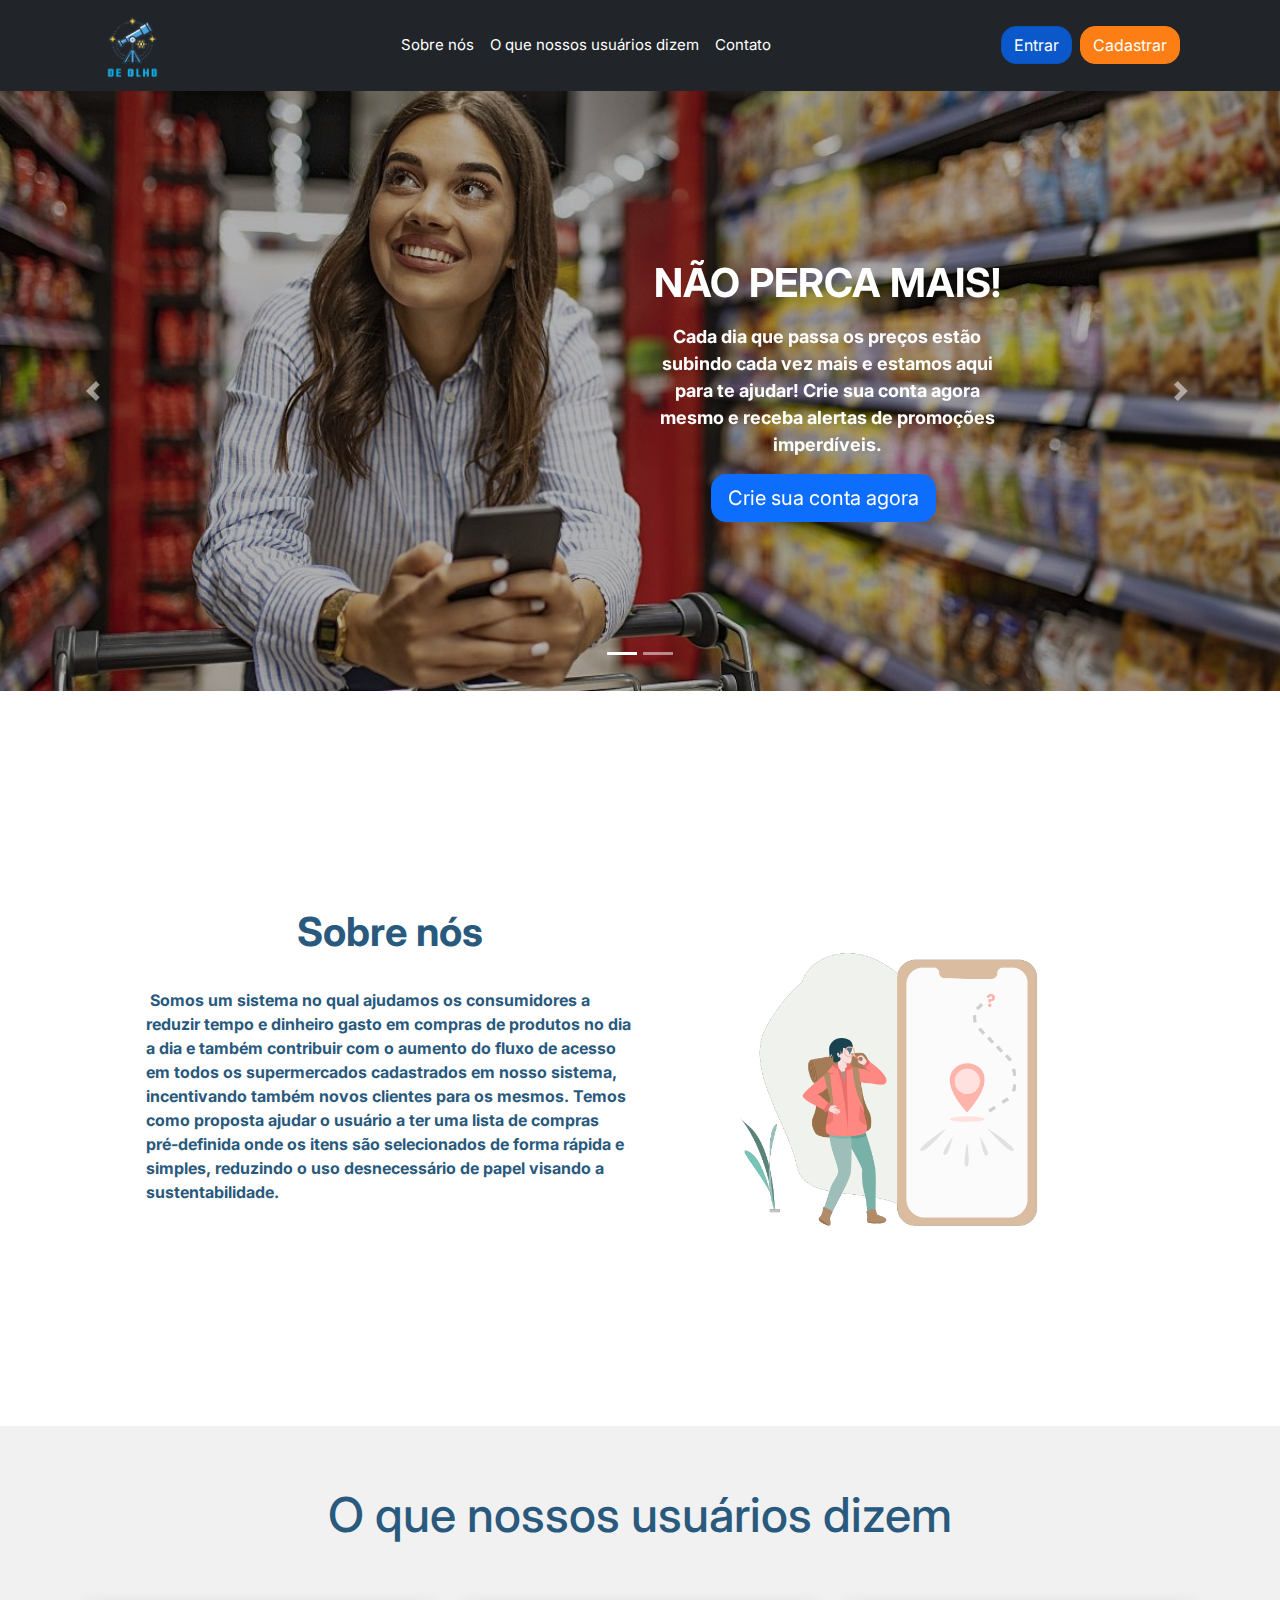
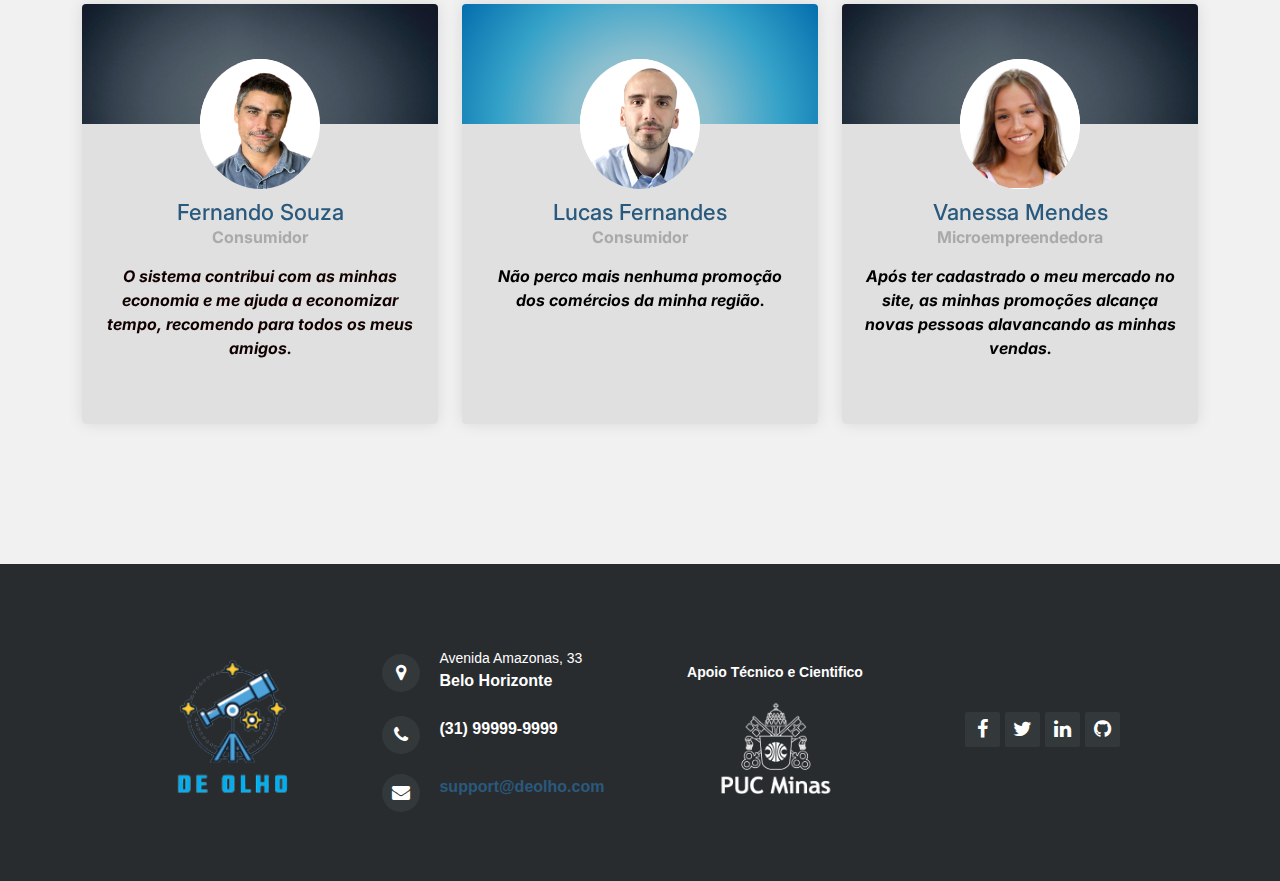
<file: index.html>
<!DOCTYPE html>
<html lang="en">

<head>
    <meta charset="utf-8">
    <meta name="viewport" content="width=device-width, initial-scale=1.0, shrink-to-fit=no">
    <title>De olho</title>
    <link rel="stylesheet" href="assets/bootstrap/css/bootstrap.min.css">
    <link rel="stylesheet" href="https://fonts.googleapis.com/css?family=Cookie">
    <link rel="stylesheet" href="https://fonts.googleapis.com/css?family=Inter&amp;display=swap">
    <link rel="stylesheet" href="assets/fonts/font-awesome.min.css">
    <link rel="stylesheet" href="assets/css/Cadastro.css">
    <link rel="stylesheet" href="assets/css/Carousel_Image_Slider-1.css">
    <link rel="stylesheet" href="assets/css/Carousel_Image_Slider.css">
    <link rel="stylesheet" href="assets/css/Carousel-Hero.css">
    <link rel="stylesheet" href="assets/css/dh-row-text-image-right-responsive.css">
    <link rel="stylesheet" href="assets/css/Features-Cards.css">
    <link rel="stylesheet" href="assets/css/Hero-Carousel.css">
    <link rel="stylesheet" href="https://cdnjs.cloudflare.com/ajax/libs/animate.css/3.5.2/animate.min.css">
    <link rel="stylesheet" href="assets/css/login.css">
    <link rel="stylesheet" href="assets/css/Pretty-Footer.css">
    <link rel="stylesheet" href="assets/css/styles.css">
    <link rel="stylesheet" href="assets/css/Team-with-rotating-cards.css">
    <link rel="stylesheet" href="assets/css/VentasPro-Contact-Form.css">
</head>

<body style="font-family: Inter, sans-serif;color: #29597D;background: rgb(241,241,241);">
    <nav class="navbar navbar-dark navbar-expand-md bg-dark align-items-center py-3">
        <div class="container"><a class="navbar-brand d-flex align-items-center" href="index.html" style="width: 70px;height: 56.5px;"><img src="assets/img/De%20Olho%20Logo.png" style="height: 70px;padding: 0px;"></a><button data-bs-toggle="collapse" class="navbar-toggler" data-bs-target="#navcol-5"><span class="visually-hidden">Toggle navigation</span><span class="navbar-toggler-icon"></span></button>
            <div class="collapse navbar-collapse" id="navcol-5" style="padding: 0px;">
                <ul class="navbar-nav mx-auto">
                    <li class="nav-item" style="font-family: Inter, sans-serif;"><a class="nav-link active" data-bss-hover-animate="pulse" style="color: var(--bs-white);" href="#Sobre-nos">Sobre nós</a></li>
                    <li class="nav-item"><a class="nav-link" data-bss-hover-animate="pulse" href="#usuarios-dizem" style="color: var(--bs-white);">O que nossos usuários dizem</a></li>
                    <li class="nav-item"><a class="nav-link" data-bss-hover-animate="pulse" href="contato.html" style="color: var(--bs-white);">Contato</a></li>
                </ul>
                <div><a class="btn btn-primary active ms-md-2" role="button" data-bss-hover-animate="pulse" href="login.html" style="border-radius: 15px;">Entrar</a><a class="btn btn-primary ms-md-2" role="button" data-bss-hover-animate="pulse" href="cadastro.html" style="margin: 0px 8px;background: var(--bs-orange);border-color: var(--bs-orange);border-radius: 15px;">Cadastrar</a></div>
            </div>
        </div>
    </nav>
    <div class="carousel slide carousel-fade d-block" data-bs-ride="carousel" id="carousel-1" style="height: 600px;">
        <div class="carousel-inner h-100">
            <div class="carousel-item active h-100"><img class="w-100 d-block position-absolute h-100 fit-cover" src="assets/img/Imagem%20para%20cadastro.jpeg" alt="Slide Image" style="z-index: -1;height: 568px;filter: brightness(70%);">
                <div class="container d-flex flex-column justify-content-center h-100">
                    <div class="row">
                        <div class="col-md-6 col-xl-4 offset-md-2"></div>
                        <div class="col">
                            <div class="text-center" style="max-width: 350px;">
                                <h1 class="text-uppercase fw-bold" style="color: rgb(255,255,255);">não perca mais!</h1>
                                <p class="my-3" style="color: rgb(255,255,255);font-size: 18px;">Cada dia que passa os preços estão subindo cada vez mais e estamos aqui para te ajudar! Crie sua conta agora mesmo e receba alertas de promoções imperdíveis.</p><a class="btn btn-primary btn-lg text-center me-2" role="button" data-bss-hover-animate="pulse" href="cadastro.html" style="border-radius: 15px;">Crie sua conta agora</a>
                            </div>
                        </div>
                    </div>
                </div>
            </div>
            <div class="carousel-item h-100"><img class="w-100 d-block position-absolute h-100 fit-cover" src="assets/img/ca598b61548ab2d92331-28_04_2022_Outra%20demanda%20já%20planejada%20pelo%20município%20e%20em%20fase%20de%20implantação%20é%20a%20expansão%20do%20programa%20Mexa%20se%20como%20forma%20de%20prevenção%20à%20saúde.webp" alt="Slide Image" style="z-index: -1;height: 568px;filter: brightness(70%);">
                <div class="container d-flex flex-column justify-content-center h-100">
                    <div class="row">
                        <div class="col-md-6 col-xl-4 offset-md-2"></div>
                        <div class="col-xl-4 offset-sm-1 offset-md-2 offset-lg-3 offset-xl-1">
                            <div class="text-center" style="max-width: 350px;background: rgba(86,84,84,0.85);border-radius: 24px;padding: 19px;">
                                <h1 class="text-uppercase fw-bold" style="color: rgb(255,255,255);">Inflação 2022</h1>
                                <p class="my-3" style="color: rgb(255,255,255);font-size: 18px;padding: 0px;border-radius: 35px;"><br>O Banco Central (BC) elevou a previsão de inflação 2022 mais uma vez no dia 24 de março, de 4,7% para 7,1%, ficando acima da meta definida para o ano, que era de 3,5%. Segundo o relatório, a inflação ao consumidor segue elevada, “com alta disseminada entre vários componentes, e mais persistente”.<br><br><br></p><a class="btn btn-primary btn-lg text-center me-2" role="button" data-bss-hover-animate="pulse" href="#" style="border-radius: 15px;">Saiba mais</a>
                            </div>
                        </div>
                    </div>
                </div>
            </div>
        </div>
        <div><a class="carousel-control-prev" href="#carousel-1" role="button" data-bs-slide="prev"><span class="carousel-control-prev-icon"></span><span class="visually-hidden">Previous</span></a><a class="carousel-control-next text-end" href="#carousel-1" role="button" data-bs-slide="next" style="text-align: center;"><span class="carousel-control-next-icon"></span><span class="visually-hidden">Next</span></a></div>
        <ol class="carousel-indicators">
            <li data-bs-target="#carousel-1" data-bs-slide-to="0" class="active"></li>
            <li data-bs-target="#carousel-1" data-bs-slide-to="1"></li>
        </ol>
    </div>
    <div style="height: 35px;background: #ffffff;"></div>
    <div class="text-center d-flex justify-content-center align-items-center align-content-center row clearmargin clearpadding row-image-txt" id="Sobre-nos" style="background: rgb(255,255,255);height: 700.9px;">
        <div class="col-xs-12 col-sm-6 col-md-6 col-sm-pull-6" style="padding: 20px;margin: 0px;width: 528px;">
            <h1 style="color: #29597D;font-weight: bold;">Sobre nós</h1>
            <p class="text-start" style="color: rgb(41,89,125);"><br>&nbsp;Somos um sistema no qual ajudamos os consumidores a reduzir tempo e dinheiro gasto em compras de produtos no dia a dia e também contribuir com o aumento do fluxo de acesso em todos os supermercados cadastrados em nosso sistema, incentivando também novos clientes para os mesmos. Temos como proposta ajudar o usuário a ter uma lista de compras pré-definida onde os itens são selecionados de forma rápida e simples, reduzindo o uso desnecessário de papel visando a sustentabilidade.<br><br></p>
            <div style="text-align:center"></div>
        </div>
        <div class="text-center col-xs-12 col-sm-6 col-md-6 clearmargin clearpadding col-sm-push-6" style="width: 500px;">
            <div></div><img src="assets/img/secao-sobrenos.png" height="250px" style="height: 300px;">
        </div>
    </div>
    <section id="usuarios-dizem" class="card-section-imagia">
        <h1>O que nossos usuários dizem</h1>
        <h2></h2>
        <div class="container">
            <div class="row">
                <div class="col-sm-6 col-md-4">
                    <div class="card-container-imagia">
                        <div class="card-imagia">
                            <div class="front-imagia" style="background: rgb(224,224,224);">
                                <div class="cover-imagia"><img alt="" src="assets/img/150212224154-anchor-background-full-169.jpg"></div>
                                <div class="user-imagia"><img src="assets/img/19_10_3_309_site_autor_PatrickPessoa-removebg-preview.png" style="height: 136px;width: 142px;"></div>
                                <div class="content-imagia">
                                    <h3 class="name-imagia" style="color: rgb(41,89,125);">Fernando Souza</h3>
                                    <p class="subtitle-imagia">Consumidor</p>
                                    <p class="text-center"><em style="color: rgb(18,0,0);">O sistema contribui com as minhas economia e me ajuda a economizar tempo, recomendo para todos os meus amigos.</em></p>
                                </div>
                            </div>
                        </div>
                    </div>
                </div>
                <div class="col-sm-6 col-md-4">
                    <div class="card-container-imagia">
                        <div class="card-imagia">
                            <div class="front-imagia" style="background: rgb(224,224,224);">
                                <div class="cover-imagia cover-gradient"></div>
                                <div class="user-imagia"><img src="assets/img/adrien_v-removebg-preview.png" style="height: 135px;width: 135px;"></div>
                                <div class="content-imagia">
                                    <h3 class="name-imagia" style="color: rgb(41,89,125);">Lucas Fernandes</h3>
                                    <p class="subtitle-imagia">Consumidor</p>
                                    <p class="text-center"><em style="color: rgb(0,0,0);">Não perco mais nenhuma promoção dos comércios da minha região.</em></p>
                                </div>
                            </div>
                        </div>
                    </div>
                </div>
                <div class="col-sm-6 col-md-4" style="background: #f1f1f1;">
                    <div class="card-container-imagia">
                        <div class="card-imagia">
                            <div class="front-imagia" style="background: rgb(224,224,224);">
                                <div class="cover-imagia"><img alt="" src="assets/img/150212224154-anchor-background-full-169.jpg"></div>
                                <div class="user-imagia"><img src="assets/img/fotogiovanna-removebg-preview.png"></div>
                                <div class="content-imagia">
                                    <h3 class="name-imagia" style="color: rgb(41,89,125);">Vanessa Mendes</h3>
                                    <p class="subtitle-imagia">Microempreendedora</p>
                                    <p class="text-center"><em style="color: rgb(0,0,0);">Após ter cadastrado o meu mercado no site, as minhas promoções alcança novas pessoas alavancando as minhas vendas.</em></p>
                                </div>
                            </div>
                        </div>
                    </div>
                </div>
            </div>
        </div>
    </section>
    <footer>
        <div class="row d-flex justify-content-center align-items-center">
            <div class="col-sm-6 col-md-4 footer-navigation" style="text-align: center;width: 270px;height: 156px;margin: 25px 0px 25px 0;"><img src="assets/img/De%20Olho%20Logo.png" style="height: 156px;"></div>
            <div class="col-sm-6 col-md-4 footer-contacts" style="width: 270px;height: 156.797px;margin: 25px 0px 25px 0;">
                <div><span class="fa fa-map-marker footer-contacts-icon"> </span>
                    <p><span class="new-line-span">Avenida Amazonas, 33</span> Belo Horizonte</p>
                </div>
                <div><i class="fa fa-phone footer-contacts-icon"></i>
                    <p class="footer-center-info email text-start"> (31) 99999-9999</p>
                </div>
                <div><i class="fa fa-envelope footer-contacts-icon"></i>
                    <p style="color: rgb(13,110,253);"> <a href="#" target="_blank" style="color: rgb(41,89,125);">support@deolho.com</a></p>
                </div>
            </div>
            <div class="col-md-4 footer-about" style="width: 270px;text-align: center;margin: 25px 0px 25px 0;padding: 20px 0 0 0;">
                <h4>Apoio Técnico e Cientifico</h4><img src="assets/img/logo-puc-minas.png" style="width: 120px;height: 100px;">
            </div>
            <div class="col-md-4 text-center footer-about" style="width: 270px;margin: 25px 0px 25px 0;">
                <div class="social-links social-icons"><a data-bss-hover-animate="swing" href="#"><i class="fa fa-facebook"></i></a><a data-bss-hover-animate="swing" href="#"><i class="fa fa-twitter"></i></a><a data-bss-hover-animate="swing" href="#"><i class="fa fa-linkedin"></i></a><a data-bss-hover-animate="swing" href="#"><i class="fa fa-github"></i></a></div>
            </div>
        </div>
    </footer>
    <script src="assets/bootstrap/js/bootstrap.min.js"></script>
    <script src="assets/js/bs-init.js"></script>
</body>

</html>
</file>
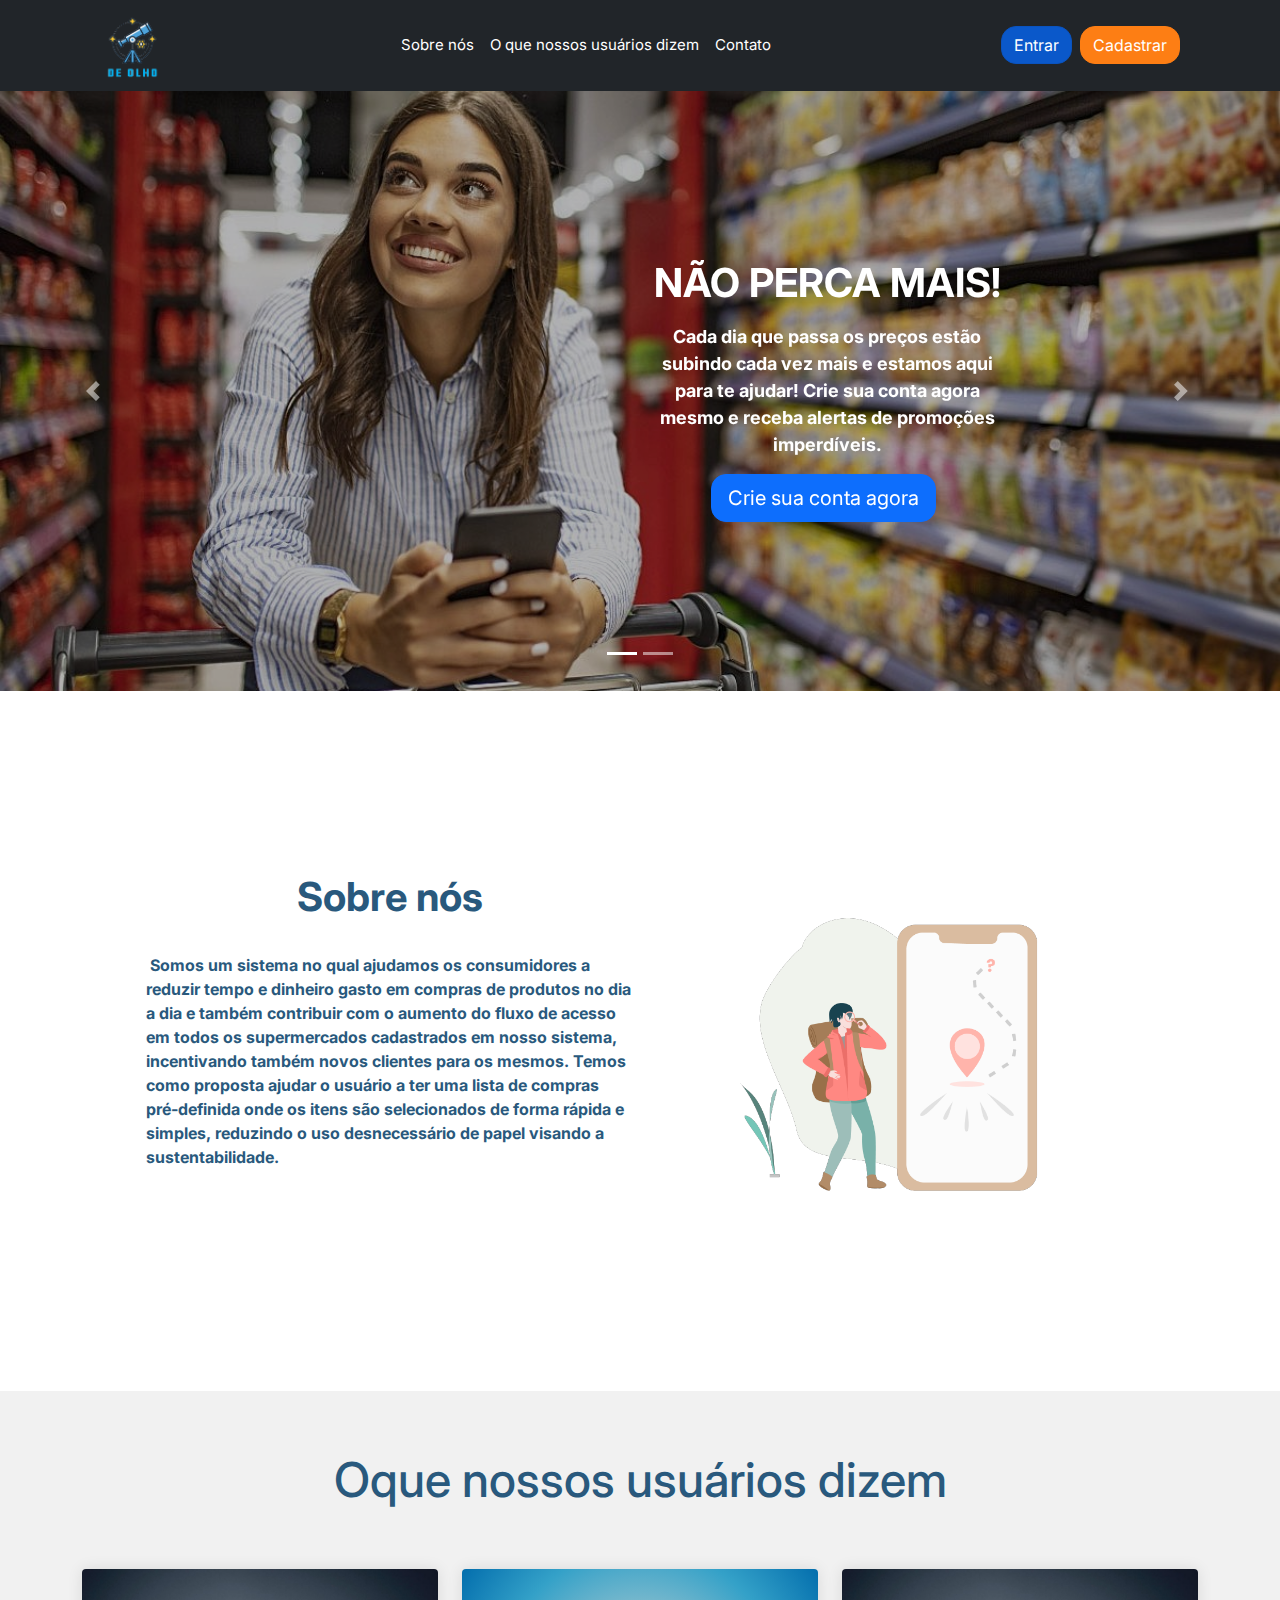
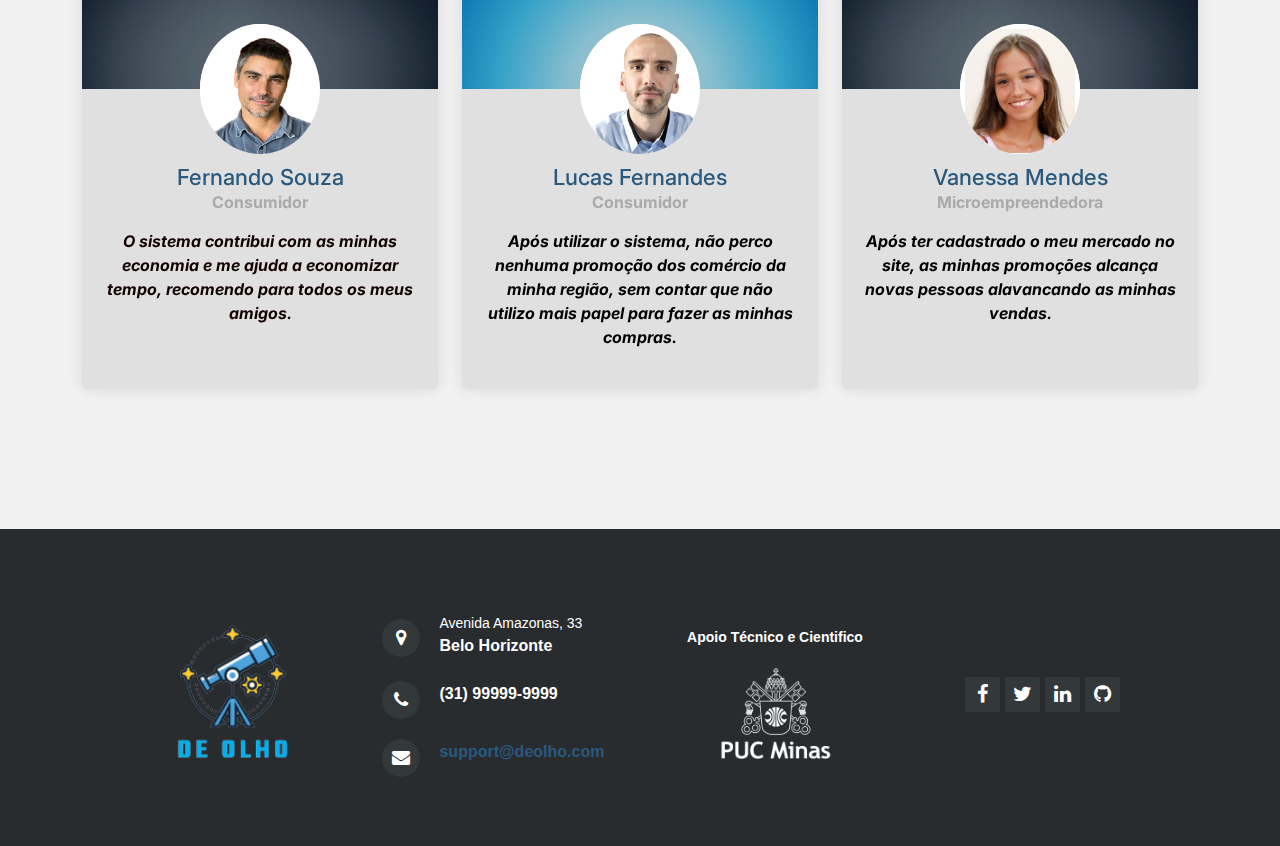
<file: Home/index.html>
<!DOCTYPE html>
<html lang="en">

<head>
    <meta charset="utf-8">
    <meta name="viewport" content="width=device-width, initial-scale=1.0, shrink-to-fit=no">
    <title>De olho</title>
    <link rel="stylesheet" href="assets/bootstrap/css/bootstrap.min.css">
    <link rel="stylesheet" href="https://fonts.googleapis.com/css?family=Cookie">
    <link rel="stylesheet" href="https://fonts.googleapis.com/css?family=Inter&amp;display=swap">
    <link rel="stylesheet" href="assets/fonts/font-awesome.min.css">
    <link rel="stylesheet" href="assets/css/Cadastro.css">
    <link rel="stylesheet" href="assets/css/Carousel_Image_Slider-1.css">
    <link rel="stylesheet" href="assets/css/Carousel_Image_Slider.css">
    <link rel="stylesheet" href="assets/css/Carousel-Hero.css">
    <link rel="stylesheet" href="assets/css/dh-row-text-image-right-responsive.css">
    <link rel="stylesheet" href="assets/css/Features-Cards.css">
    <link rel="stylesheet" href="assets/css/Hero-Carousel.css">
    <link rel="stylesheet" href="https://cdnjs.cloudflare.com/ajax/libs/animate.css/3.5.2/animate.min.css">
    <link rel="stylesheet" href="assets/css/login.css">
    <link rel="stylesheet" href="assets/css/Pretty-Footer.css">
    <link rel="stylesheet" href="assets/css/styles.css">
    <link rel="stylesheet" href="assets/css/Team-with-rotating-cards.css">
    <link rel="stylesheet" href="assets/css/VentasPro-Contact-Form.css">
</head>

<body style="font-family: Inter, sans-serif;color: #29597D;background: rgb(241,241,241);">
    <nav class="navbar navbar-dark navbar-expand-md bg-dark align-items-center py-3">
        <div class="container"><a class="navbar-brand d-flex align-items-center" href="index.html" style="width: 70px;height: 56.5px;"><img src="assets/img/De%20Olho%20Logo.png" style="height: 70px;padding: 0px;"></a><button data-bs-toggle="collapse" class="navbar-toggler" data-bs-target="#navcol-5"><span class="visually-hidden">Toggle navigation</span><span class="navbar-toggler-icon"></span></button>
            <div class="collapse navbar-collapse" id="navcol-5" style="padding: 0px;">
                <ul class="navbar-nav mx-auto">
                    <li class="nav-item" style="font-family: Inter, sans-serif;"><a class="nav-link active" data-bss-hover-animate="pulse" style="color: var(--bs-white);" href="#Sobre-nos">Sobre nós</a></li>
                    <li class="nav-item"><a class="nav-link" data-bss-hover-animate="pulse" href="#usuarios-dizem" style="color: var(--bs-white);">O que nossos usuários dizem</a></li>
                    <li class="nav-item"><a class="nav-link" data-bss-hover-animate="pulse" href="contato.html" style="color: var(--bs-white);">Contato</a></li>
                </ul>
                <div><a class="btn btn-primary active ms-md-2" role="button" data-bss-hover-animate="pulse" href="login.html" style="border-radius: 15px;">Entrar</a><a class="btn btn-primary ms-md-2" role="button" data-bss-hover-animate="pulse" href="cadastro.html" style="margin: 0px 8px;background: var(--bs-orange);border-color: var(--bs-orange);border-radius: 15px;">Cadastrar</a></div>
            </div>
        </div>
    </nav>
    <div class="carousel slide carousel-fade d-block" data-bs-ride="carousel" id="carousel-1" style="height: 600px;">
        <div class="carousel-inner h-100">
            <div class="carousel-item active h-100"><img class="w-100 d-block position-absolute h-100 fit-cover" src="assets/img/Imagem%20para%20cadastro.jpeg" alt="Slide Image" style="z-index: -1;height: 568px;filter: brightness(70%);">
                <div class="container d-flex flex-column justify-content-center h-100">
                    <div class="row">
                        <div class="col-md-6 col-xl-4 offset-md-2"></div>
                        <div class="col">
                            <div class="text-center" style="max-width: 350px;">
                                <h1 class="text-uppercase fw-bold" style="color: rgb(255,255,255);">não perca mais!</h1>
                                <p class="my-3" style="color: rgb(255,255,255);font-size: 18px;">Cada dia que passa os preços estão subindo cada vez mais e estamos aqui para te ajudar! Crie sua conta agora mesmo e receba alertas de promoções imperdíveis.</p><a class="btn btn-primary btn-lg text-center me-2" role="button" data-bss-hover-animate="pulse" href="#" style="border-radius: 15px;">Crie sua conta agora</a>
                            </div>
                        </div>
                    </div>
                </div>
            </div>
            <div class="carousel-item h-100"><img class="w-100 d-block position-absolute h-100 fit-cover" src="assets/img/ca598b61548ab2d92331-28_04_2022_Outra%20demanda%20já%20planejada%20pelo%20município%20e%20em%20fase%20de%20implantação%20é%20a%20expansão%20do%20programa%20Mexa%20se%20como%20forma%20de%20prevenção%20à%20saúde.webp" alt="Slide Image" style="z-index: -1;height: 568px;filter: brightness(70%);">
                <div class="container d-flex flex-column justify-content-center h-100">
                    <div class="row">
                        <div class="col-md-6 col-xl-4 offset-md-2"></div>
                        <div class="col-xl-4 offset-sm-1 offset-md-2 offset-lg-3 offset-xl-1">
                            <div class="text-center" style="max-width: 350px;background: rgba(86,84,84,0.85);border-radius: 24px;padding: 19px;">
                                <h1 class="text-uppercase fw-bold" style="color: rgb(255,255,255);">Inflação 2022</h1>
                                <p class="my-3" style="color: rgb(255,255,255);font-size: 18px;padding: 0px;border-radius: 35px;"><br>O Banco Central (BC) elevou a previsão de inflação 2022 mais uma vez no dia 24 de março, de 4,7% para 7,1%, ficando acima da meta definida para o ano, que era de 3,5%. Segundo o relatório, a inflação ao consumidor segue elevada, “com alta disseminada entre vários componentes, e mais persistente”.<br><br><br></p><a class="btn btn-primary btn-lg text-center me-2" role="button" data-bss-hover-animate="pulse" href="#" style="border-radius: 15px;">Saiba mais</a>
                            </div>
                        </div>
                    </div>
                </div>
            </div>
        </div>
        <div><a class="carousel-control-prev" href="#carousel-1" role="button" data-bs-slide="prev"><span class="carousel-control-prev-icon"></span><span class="visually-hidden">Previous</span></a><a class="carousel-control-next text-end" href="#carousel-1" role="button" data-bs-slide="next" style="text-align: center;"><span class="carousel-control-next-icon"></span><span class="visually-hidden">Next</span></a></div>
        <ol class="carousel-indicators">
            <li data-bs-target="#carousel-1" data-bs-slide-to="0" class="active"></li>
            <li data-bs-target="#carousel-1" data-bs-slide-to="1"></li>
        </ol>
    </div>
    <div class="text-center d-flex justify-content-center align-items-center align-content-center row clearmargin clearpadding row-image-txt" id="Sobre-nos" style="background: rgb(255,255,255);height: 700.9px;">
        <div class="col-xs-12 col-sm-6 col-md-6 col-sm-pull-6" style="padding: 20px;margin: 0px;width: 528px;">
            <h1 style="color: #29597D;font-weight: bold;">Sobre nós</h1>
            <p class="text-start" style="color: rgb(41,89,125);"><br>&nbsp;Somos um sistema no qual ajudamos os consumidores a reduzir tempo e dinheiro gasto em compras de produtos no dia a dia e também contribuir com o aumento do fluxo de acesso em todos os supermercados cadastrados em nosso sistema, incentivando também novos clientes para os mesmos. Temos como proposta ajudar o usuário a ter uma lista de compras pré-definida onde os itens são selecionados de forma rápida e simples, reduzindo o uso desnecessário de papel visando a sustentabilidade.<br><br></p>
            <div style="text-align:center"></div>
        </div>
        <div class="text-center col-xs-12 col-sm-6 col-md-6 clearmargin clearpadding col-sm-push-6" style="width: 500px;">
            <div></div><img src="assets/img/secao-sobrenos.png" height="250px" style="height: 300px;">
        </div>
    </div>
    <section id="usuarios-dizem" class="card-section-imagia">
        <h1>Oque nossos usuários dizem</h1>
        <h2></h2>
        <div class="container">
            <div class="row">
                <div class="col-sm-6 col-md-4">
                    <div class="card-container-imagia">
                        <div class="card-imagia">
                            <div class="front-imagia" style="background: rgb(224,224,224);">
                                <div class="cover-imagia"><img alt="" src="assets/img/150212224154-anchor-background-full-169.jpg"></div>
                                <div class="user-imagia"><img src="assets/img/19_10_3_309_site_autor_PatrickPessoa-removebg-preview.png" style="height: 136px;width: 142px;"></div>
                                <div class="content-imagia">
                                    <h3 class="name-imagia" style="color: rgb(41,89,125);">Fernando Souza</h3>
                                    <p class="subtitle-imagia">Consumidor</p>
                                    <p class="text-center"><em style="color: rgb(18,0,0);">O sistema contribui com as minhas economia e me ajuda a economizar tempo, recomendo para todos os meus amigos.</em></p>
                                </div>
                            </div>
                        </div>
                    </div>
                </div>
                <div class="col-sm-6 col-md-4">
                    <div class="card-container-imagia">
                        <div class="card-imagia">
                            <div class="front-imagia" style="background: rgb(224,224,224);">
                                <div class="cover-imagia cover-gradient"></div>
                                <div class="user-imagia"><img src="assets/img/adrien_v-removebg-preview.png" style="height: 135px;width: 135px;"></div>
                                <div class="content-imagia">
                                    <h3 class="name-imagia" style="color: rgb(41,89,125);">Lucas Fernandes</h3>
                                    <p class="subtitle-imagia">Consumidor</p>
                                    <p class="text-center"><em style="color: rgb(0,0,0);">Após utilizar o sistema, não perco nenhuma promoção dos comércio da minha região, sem contar que não utilizo mais papel para fazer as minhas compras.</em></p>
                                </div>
                            </div>
                        </div>
                    </div>
                </div>
                <div class="col-sm-6 col-md-4" style="background: #f1f1f1;">
                    <div class="card-container-imagia">
                        <div class="card-imagia">
                            <div class="front-imagia" style="background: rgb(224,224,224);">
                                <div class="cover-imagia"><img alt="" src="assets/img/150212224154-anchor-background-full-169.jpg"></div>
                                <div class="user-imagia"><img src="assets/img/fotogiovanna.jpeg"></div>
                                <div class="content-imagia">
                                    <h3 class="name-imagia" style="color: rgb(41,89,125);">Vanessa Mendes</h3>
                                    <p class="subtitle-imagia">Microempreendedora</p>
                                    <p class="text-center"><em style="color: rgb(0,0,0);">Após ter cadastrado o meu mercado no site, as minhas promoções alcança novas pessoas alavancando as minhas vendas.</em></p>
                                </div>
                            </div>
                        </div>
                    </div>
                </div>
            </div>
        </div>
    </section>
    <footer>
        <div class="row d-flex justify-content-center align-items-center">
            <div class="col-sm-6 col-md-4 footer-navigation" style="text-align: center;width: 270px;height: 156px;margin: 25px 0px 25px 0;"><img src="assets/img/De%20Olho%20Logo.png" style="height: 156px;"></div>
            <div class="col-sm-6 col-md-4 footer-contacts" style="width: 270px;height: 156.797px;margin: 25px 0px 25px 0;">
                <div><span class="fa fa-map-marker footer-contacts-icon"> </span>
                    <p><span class="new-line-span">Avenida Amazonas, 33</span> Belo Horizonte</p>
                </div>
                <div><i class="fa fa-phone footer-contacts-icon"></i>
                    <p class="footer-center-info email text-start"> (31) 99999-9999</p>
                </div>
                <div><i class="fa fa-envelope footer-contacts-icon"></i>
                    <p style="color: rgb(13,110,253);"> <a href="#" target="_blank" style="color: rgb(41,89,125);">support@deolho.com</a></p>
                </div>
            </div>
            <div class="col-md-4 footer-about" style="width: 270px;text-align: center;margin: 25px 0px 25px 0;padding: 20px 0 0 0;">
                <h4>Apoio Técnico e Cientifico</h4><img src="assets/img/logo-puc-minas.png" style="width: 120px;height: 100px;">
            </div>
            <div class="col-md-4 text-center footer-about" style="width: 270px;margin: 25px 0px 25px 0;">
                <div class="social-links social-icons"><a data-bss-hover-animate="swing" href="#"><i class="fa fa-facebook"></i></a><a data-bss-hover-animate="swing" href="#"><i class="fa fa-twitter"></i></a><a data-bss-hover-animate="swing" href="#"><i class="fa fa-linkedin"></i></a><a data-bss-hover-animate="swing" href="#"><i class="fa fa-github"></i></a></div>
            </div>
        </div>
    </footer>
    <script src="assets/bootstrap/js/bootstrap.min.js"></script>
    <script src="assets/js/bs-init.js"></script>
</body>

</html>
</file>
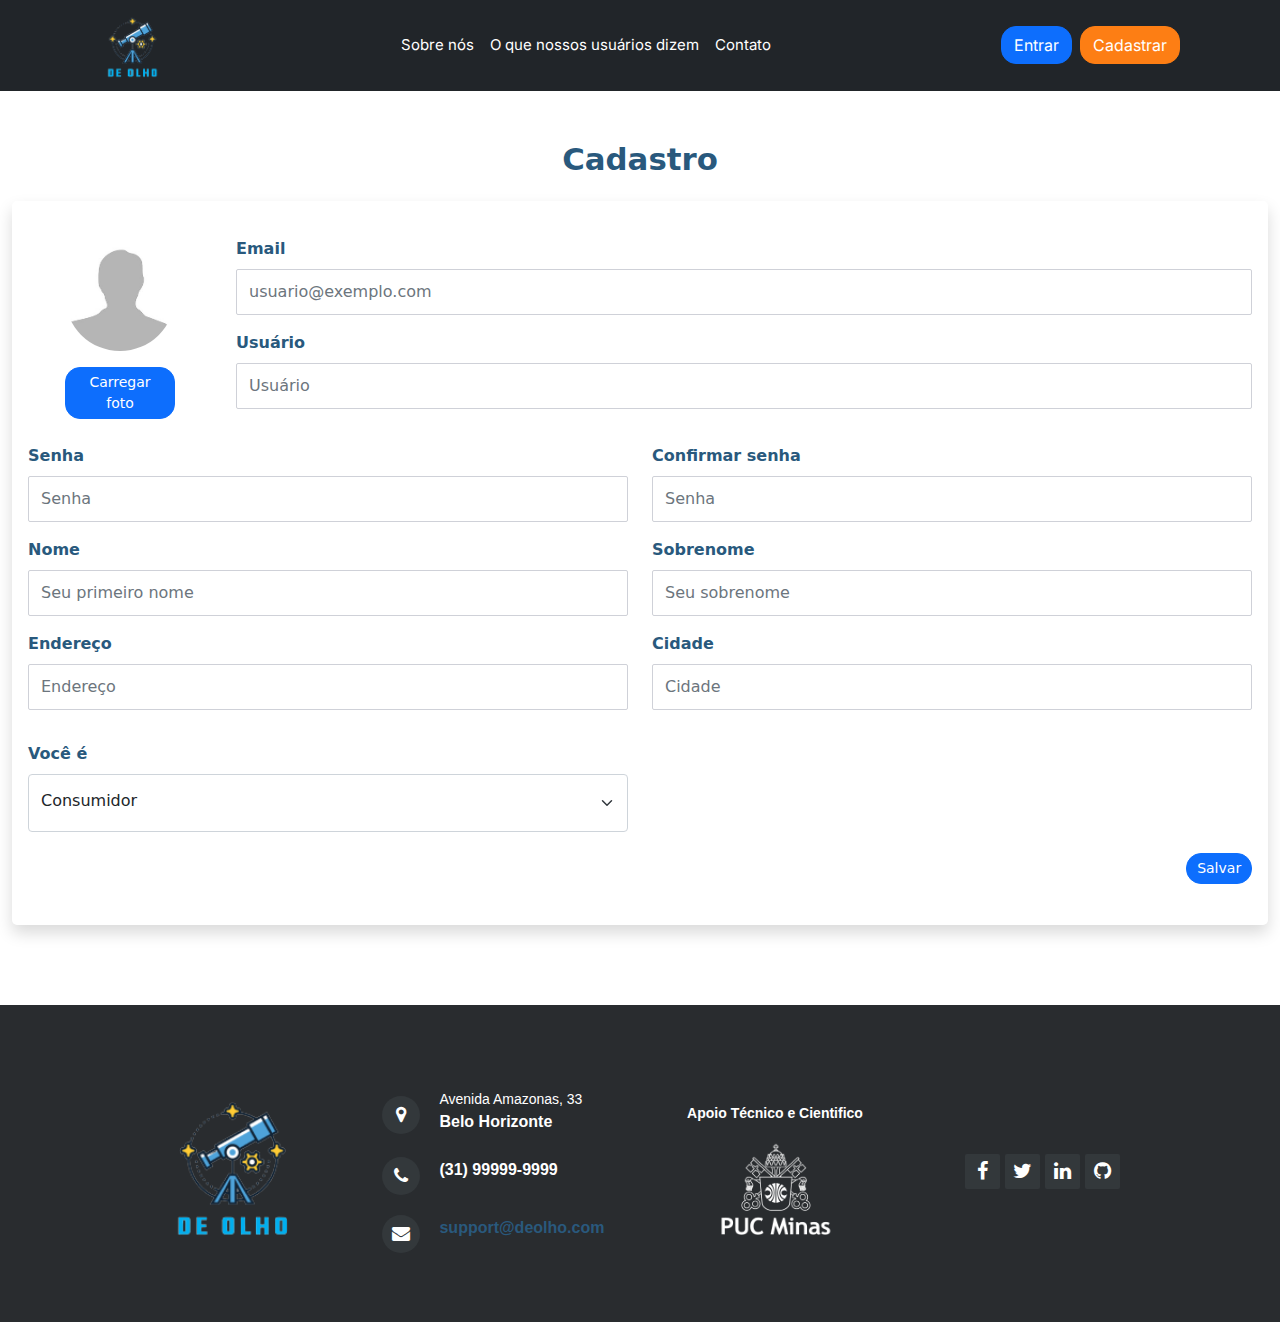
<file: cadastro.html>
<!DOCTYPE html>
<html lang="en">

<head>
    <meta charset="utf-8">
    <meta name="viewport" content="width=device-width, initial-scale=1.0, shrink-to-fit=no">
    <title>De olho (Backup 1652918520228)</title>
    <link rel="stylesheet" href="assets/bootstrap/css/bootstrap.min.css">
    <link rel="stylesheet" href="https://fonts.googleapis.com/css?family=Cookie">
    <link rel="stylesheet" href="https://fonts.googleapis.com/css?family=Inter&amp;display=swap">
    <link rel="stylesheet" href="assets/fonts/font-awesome.min.css">
    <link rel="stylesheet" href="assets/css/Cadastro.css">
    <link rel="stylesheet" href="assets/css/Carousel_Image_Slider-1.css">
    <link rel="stylesheet" href="assets/css/Carousel_Image_Slider.css">
    <link rel="stylesheet" href="assets/css/Carousel-Hero.css">
    <link rel="stylesheet" href="assets/css/dh-row-text-image-right-responsive.css">
    <link rel="stylesheet" href="assets/css/Features-Cards.css">
    <link rel="stylesheet" href="assets/css/Hero-Carousel.css">
    <link rel="stylesheet" href="https://cdnjs.cloudflare.com/ajax/libs/animate.css/3.5.2/animate.min.css">
    <link rel="stylesheet" href="assets/css/login.css">
    <link rel="stylesheet" href="assets/css/Pretty-Footer.css">
    <link rel="stylesheet" href="assets/css/styles.css">
    <link rel="stylesheet" href="assets/css/Team-with-rotating-cards.css">
    <link rel="stylesheet" href="assets/css/VentasPro-Contact-Form.css">
</head>

<body>
    <nav class="navbar navbar-dark navbar-expand-md bg-dark align-items-center py-3">
        <div class="container"><a class="navbar-brand d-flex align-items-center" href="index.html" style="width: 70px;height: 56.5px;"><img src="assets/img/De%20Olho%20Logo.png" style="height: 70px;padding: 0px;"></a><button data-bs-toggle="collapse" class="navbar-toggler" data-bs-target="#navcol-5"><span class="visually-hidden">Toggle navigation</span><span class="navbar-toggler-icon"></span></button>
            <div class="collapse navbar-collapse" id="navcol-5" style="padding: 0px;">
                <ul class="navbar-nav mx-auto">
                    <li class="nav-item" style="font-family: Inter, sans-serif;"><a class="nav-link active" data-bss-hover-animate="pulse" style="color: var(--bs-white);" href="index.html#Sobre-nos">Sobre nós</a></li>
                    <li class="nav-item"><a class="nav-link" data-bss-hover-animate="pulse" href="index.html#usuarios-dizem" style="color: var(--bs-white);">O que nossos usuários dizem</a></li>
                    <li class="nav-item"><a class="nav-link" data-bss-hover-animate="pulse" href="contato.html" style="color: var(--bs-white);">Contato</a></li>
                </ul>
                <div><a class="btn btn-primary ms-md-2" role="button" data-bss-hover-animate="pulse" href="login.html" style="border-radius: 15px;background: rgb(13, 110, 253);">Entrar</a><a class="btn btn-primary ms-md-2" role="button" data-bss-hover-animate="pulse" href="cadastro.html" style="margin: 0px 8px;background: var(--bs-orange);border-color: var(--bs-orange);border-radius: 15px;">Cadastrar</a></div>
            </div>
        </div>
    </nav>
    <div style="height: 50px;"></div>
    <div class="container-fluid">
        <h3 class="text-dark mb-4" style="font-weight: bold;text-align: center;font-size: 30.8px;color: #29597D!important;">Cadastro</h3>
        <div class="card shadow mb-3">
            <div class="card-body">
                <form>
                    <div class="row" style="margin-bottom: 25px;text-align: left;">
                        <div class="col-sm-4 col-md-4 col-lg-3 col-xl-2 col-xxl-2" style="display: inline;text-align: center;margin-bottom: 25px;"><img class="rounded-circle mb-3 mt-4 img-fluid" src="assets/img/dogs/eb0a9acaa2c314784949cc8772ca01b3.jpg" style="display: inline;max-height: 110px;"><br><button class="btn btn-primary btn-sm" data-bss-hover-animate="pulse" id="photoBtn" type="button" style="border-radius: 15px;width: 110.5px;">Carregar foto</button></div>
                        <div class="col-sm-8 col-md-8 col-lg-9 col-xl-10 col-xxl-10 align-self-center">
                            <div class="row">
                                <div class="col-md-12 text-start">
                                    <div class="mb-3"><label class="form-label" for="email" style="color: rgb(41,89,125);"><strong>Email</strong></label><input class="form-control" type="email" id="email" placeholder="usuario@exemplo.com" name="email" required=""></div>
                                </div>
                                <div class="col-md-12 text-start">
                                    <div class="mb-3"><label class="form-label" for="username" style="color: rgb(41,89,125);"><strong>Usuário</strong><br></label><input class="form-control" type="text" placeholder="Usuário" name="username" required=""></div>
                                </div>
                            </div>
                        </div>
                        <div class="col-md-6 text-start">
                            <div class="mb-3"><label class="form-label" for="username" style="color: rgb(41,89,125);"><strong>Senha</strong></label><input class="form-control" type="password" id="password" placeholder="Senha"></div>
                        </div>
                        <div class="col-md-6 text-start">
                            <div class="mb-3"><label class="form-label" for="username" style="color: rgb(41,89,125);"><strong>Confirmar senha</strong></label><input class="form-control" type="password" id="verifyPassword" placeholder="Senha"></div>
                        </div>
                        <div class="col-md-6">
                            <div class="mb-3"><label class="form-label" for="first_name" style="color: #29597D;"><strong>Nome</strong></label><input class="form-control" type="text" placeholder="Seu primeiro nome" name="first_name" required=""></div>
                        </div>
                        <div class="col-md-6">
                            <div class="mb-3"><label class="form-label" for="last_name" style="color: #29597D;"><strong>Sobrenome</strong></label><input class="form-control" type="text" placeholder="Seu sobrenome" name="last_name" required=""></div>
                        </div>
                        <div class="col-md-6">
                            <div class="mb-3"><label class="form-label" for="Cidade" style="color: #29597D;"><strong>Endereço</strong></label><input class="form-control" type="text" id="cityId" placeholder="Endereço" name="city" required=""></div>
                        </div>
                        <div class="col-md-6">
                            <div class="mb-3"><label class="form-label" for="city" style="color: #29597D;"><strong>Cidade</strong></label><input class="form-control" type="text" placeholder="Cidade" name="address"></div>
                        </div>
                        <div class="col-md-6">
                            <div class="mb-3"></div><label class="form-label" for="Cidade" style="color: #29597D;"><strong>Você é&nbsp;</strong></label>
                            <div id="floating-label-1" class="form-floating mb-3"><select class="form-select d-flex form-select" for="floatinginput" placeholder="HGsOFT" style="text-align: left;padding: 5px 26px 10px 12px ;">
                                        <option value="1">Consumidor</option>
                                        <option value="2">Supermecado</option>
                                </select></div>
                        </div>
                        <div class="col-md-6">
                            <div class="mb-3"></div>
                        </div>
                        <div class="col">
                            <p id="emailErrorMsg" class="text-danger" style="display:none;"></p>
                            <p id="passwordErrorMsg" class="text-danger" style="display:none;"></p>
                        </div>
                        <div class="col-md-12" style="text-align: right;margin-top: 5px;"><button class="btn btn-primary btn-sm" data-bss-hover-animate="pulse" id="submitBtn" type="submit" style="border-radius: 15px;background: rgb(13,110,253);width: 65.7px;">Salvar</button></div>
                    </div>
                </form>
            </div>
        </div>
    </div>
    <footer>
        <div class="row d-flex justify-content-center align-items-center">
            <div class="col-sm-6 col-md-4 footer-navigation" style="text-align: center;width: 270px;height: 156px;margin: 25px 0px 25px 0;"><img src="assets/img/De%20Olho%20Logo.png" style="height: 156px;"></div>
            <div class="col-sm-6 col-md-4 footer-contacts" style="width: 270px;height: 156.797px;margin: 25px 0px 25px 0;">
                <div><span class="fa fa-map-marker footer-contacts-icon"> </span>
                    <p><span class="new-line-span">Avenida Amazonas, 33</span> Belo Horizonte</p>
                </div>
                <div><i class="fa fa-phone footer-contacts-icon"></i>
                    <p class="footer-center-info email text-start"> (31) 99999-9999</p>
                </div>
                <div><i class="fa fa-envelope footer-contacts-icon"></i>
                    <p style="color: rgb(13,110,253);"> <a href="#" target="_blank" style="color: rgb(41,89,125);">support@deolho.com</a></p>
                </div>
            </div>
            <div class="col-md-4 footer-about" style="width: 270px;text-align: center;margin: 25px 0px 25px 0;padding: 20px 0 0 0;">
                <h4>Apoio Técnico e Cientifico</h4><img src="assets/img/logo-puc-minas.png" style="width: 120px;height: 100px;">
            </div>
            <div class="col-md-4 text-center footer-about" style="width: 270px;margin: 25px 0px 25px 0;">
                <div class="social-links social-icons"><a data-bss-hover-animate="swing" href="#"><i class="fa fa-facebook"></i></a><a data-bss-hover-animate="swing" href="#"><i class="fa fa-twitter"></i></a><a data-bss-hover-animate="swing" href="#"><i class="fa fa-linkedin"></i></a><a data-bss-hover-animate="swing" href="#"><i class="fa fa-github"></i></a></div>
            </div>
        </div>
    </footer>
    <script src="assets/bootstrap/js/bootstrap.min.js"></script>
    <script src="assets/js/bs-init.js"></script>
</body>

</html>
</file>
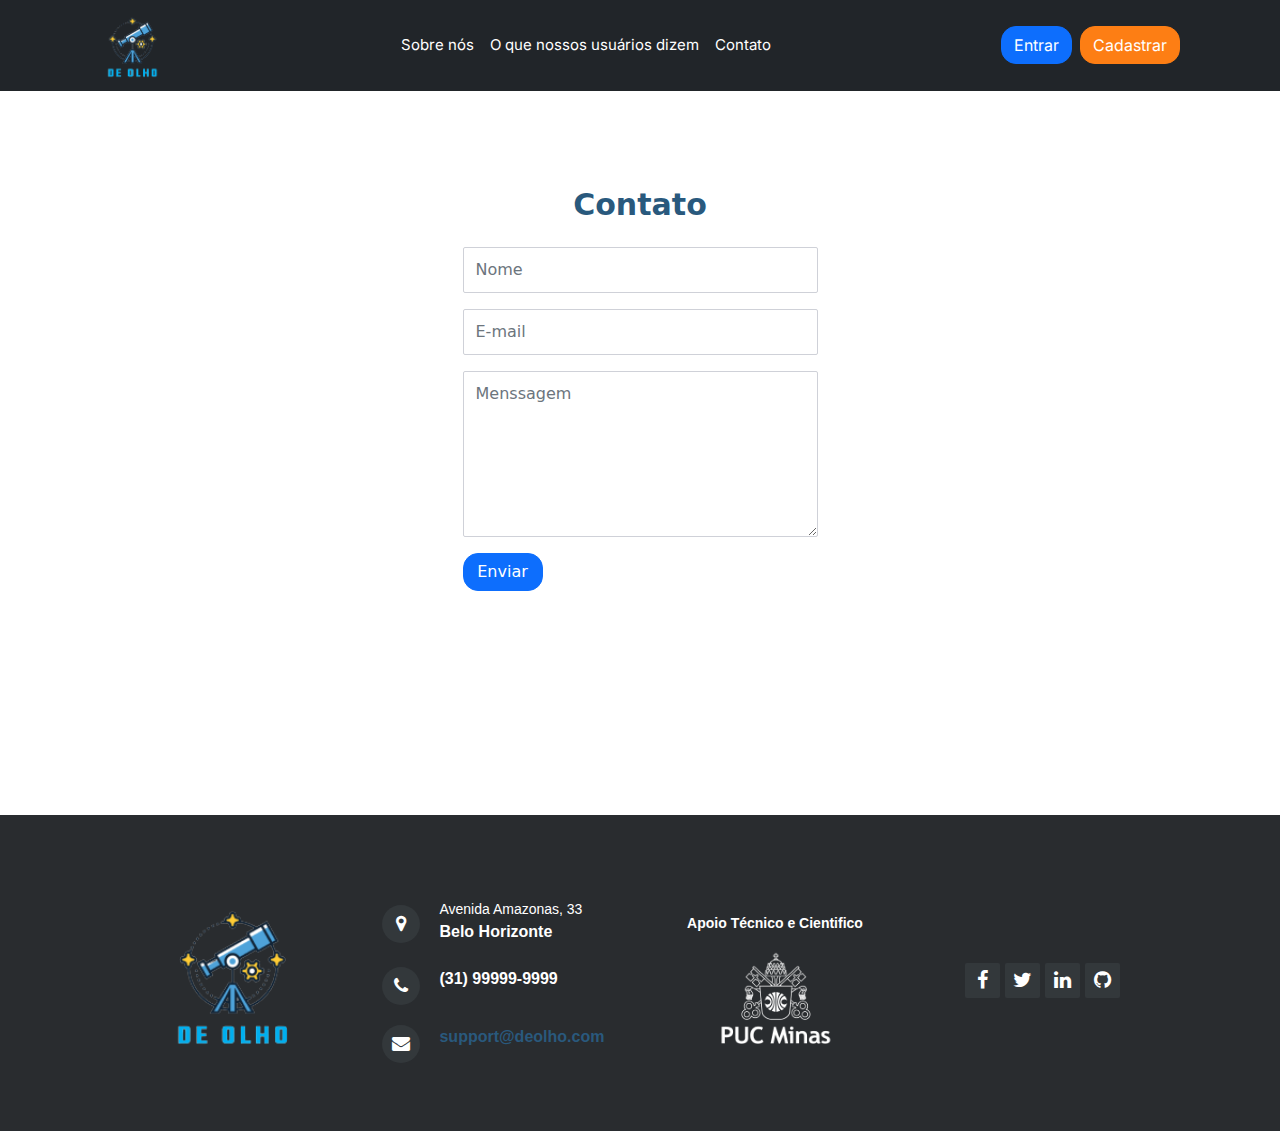
<file: contato.html>
<!DOCTYPE html>
<html lang="en">

<head>
    <meta charset="utf-8">
    <meta name="viewport" content="width=device-width, initial-scale=1.0, shrink-to-fit=no">
    <title>De olho (Backup 1652918520228)</title>
    <link rel="stylesheet" href="assets/bootstrap/css/bootstrap.min.css">
    <link rel="stylesheet" href="https://fonts.googleapis.com/css?family=Cookie">
    <link rel="stylesheet" href="https://fonts.googleapis.com/css?family=Inter&amp;display=swap">
    <link rel="stylesheet" href="assets/fonts/font-awesome.min.css">
    <link rel="stylesheet" href="assets/css/Cadastro.css">
    <link rel="stylesheet" href="assets/css/Carousel_Image_Slider-1.css">
    <link rel="stylesheet" href="assets/css/Carousel_Image_Slider.css">
    <link rel="stylesheet" href="assets/css/Carousel-Hero.css">
    <link rel="stylesheet" href="assets/css/dh-row-text-image-right-responsive.css">
    <link rel="stylesheet" href="assets/css/Features-Cards.css">
    <link rel="stylesheet" href="assets/css/Hero-Carousel.css">
    <link rel="stylesheet" href="https://cdnjs.cloudflare.com/ajax/libs/animate.css/3.5.2/animate.min.css">
    <link rel="stylesheet" href="assets/css/login.css">
    <link rel="stylesheet" href="assets/css/Pretty-Footer.css">
    <link rel="stylesheet" href="assets/css/styles.css">
    <link rel="stylesheet" href="assets/css/Team-with-rotating-cards.css">
    <link rel="stylesheet" href="assets/css/VentasPro-Contact-Form.css">
</head>

<body>
    <nav class="navbar navbar-dark navbar-expand-md bg-dark align-items-center py-3">
        <div class="container"><a class="navbar-brand d-flex align-items-center" href="index.html" style="width: 70px;height: 56.5px;"><img src="assets/img/De%20Olho%20Logo.png" style="height: 70px;padding: 0px;" href="index.html"></a><button data-bs-toggle="collapse" class="navbar-toggler" data-bs-target="#navcol-5"><span class="visually-hidden">Toggle navigation</span><span class="navbar-toggler-icon"></span></button>
            <div class="collapse navbar-collapse" id="navcol-5" style="padding: 0px;">
                <ul class="navbar-nav mx-auto">
                    <li class="nav-item" style="font-family: Inter, sans-serif;"><a class="nav-link active" data-bss-hover-animate="pulse" style="color: var(--bs-white);" href="index.html#Sobre-nos">Sobre nós</a></li>
                    <li class="nav-item"><a class="nav-link" data-bss-hover-animate="pulse" href="index.html/#usuarios-dizem" style="color: var(--bs-white);">O que nossos usuários dizem</a></li>
                    <li class="nav-item"><a class="nav-link" data-bss-hover-animate="pulse" href="contato.html" style="color: var(--bs-white);">Contato</a></li>
                </ul>
                <div><a class="btn btn-primary ms-md-2" role="button" data-bss-hover-animate="pulse" href="login.html" style="border-radius: 15px;">Entrar</a><a class="btn btn-primary ms-md-2" role="button" data-bss-hover-animate="pulse" href="cadastro.html" style="margin: 0px 8px;background: var(--bs-orange);border-color: var(--bs-orange);border-radius: 15px;">Cadastrar</a></div>
            </div>
        </div>
    </nav>
    <section class="position-relative py-4 py-xl-5">
        <div class="container position-relative">
            <div class="row d-flex justify-content-center">
                <div class="col-md-8 col-lg-6 col-xl-5 col-xxl-4">
                    <div class="card mb-5">
                        <div class="card-body p-sm-5">
                            <h2 class="text-center mb-4" style="color: #29597D;font-weight: bold;font-size: 30px;">Contato</h2>
                            <form method="post">
                                <div class="mb-3"><input class="form-control" type="text" id="name-2" name="name" placeholder="Nome"></div>
                                <div class="mb-3"><input class="form-control" type="email" id="email-2" name="email" placeholder="E-mail"></div>
                                <div class="mb-3"><textarea class="form-control" id="message-2" name="message" rows="6" placeholder="Menssagem"></textarea></div>
                                <div><button class="btn btn-primary d-block w-100" type="submit" style="border-radius: 15px;width: 80px !important;">Enviar</button></div>
                            </form>
                        </div>
                    </div>
                </div>
            </div>
        </div>
    </section>
    <footer>
        <div class="row d-flex justify-content-center align-items-center">
            <div class="col-sm-6 col-md-4 footer-navigation" style="text-align: center;width: 270px;height: 156px;margin: 25px 0px 25px 0;"><img src="assets/img/De%20Olho%20Logo.png" style="height: 156px;"></div>
            <div class="col-sm-6 col-md-4 footer-contacts" style="width: 270px;height: 156.797px;margin: 25px 0px 25px 0;">
                <div><span class="fa fa-map-marker footer-contacts-icon"> </span>
                    <p><span class="new-line-span">Avenida Amazonas, 33</span> Belo Horizonte</p>
                </div>
                <div><i class="fa fa-phone footer-contacts-icon"></i>
                    <p class="footer-center-info email text-start"> (31) 99999-9999</p>
                </div>
                <div><i class="fa fa-envelope footer-contacts-icon"></i>
                    <p style="color: rgb(13,110,253);"> <a href="#" target="_blank" style="color: rgb(41,89,125);">support@deolho.com</a></p>
                </div>
            </div>
            <div class="col-md-4 footer-about" style="width: 270px;text-align: center;margin: 25px 0px 25px 0;padding: 20px 0 0 0;">
                <h4>Apoio Técnico e Cientifico</h4><img src="assets/img/logo-puc-minas.png" style="width: 120px;height: 100px;">
            </div>
            <div class="col-md-4 text-center footer-about" style="width: 270px;margin: 25px 0px 25px 0;">
                <div class="social-links social-icons"><a data-bss-hover-animate="swing" href="#"><i class="fa fa-facebook"></i></a><a data-bss-hover-animate="swing" href="#"><i class="fa fa-twitter"></i></a><a data-bss-hover-animate="swing" href="#"><i class="fa fa-linkedin"></i></a><a data-bss-hover-animate="swing" href="#"><i class="fa fa-github"></i></a></div>
            </div>
        </div>
    </footer>
    <script src="assets/bootstrap/js/bootstrap.min.js"></script>
    <script src="assets/js/bs-init.js"></script>
</body>

</html>
</file>
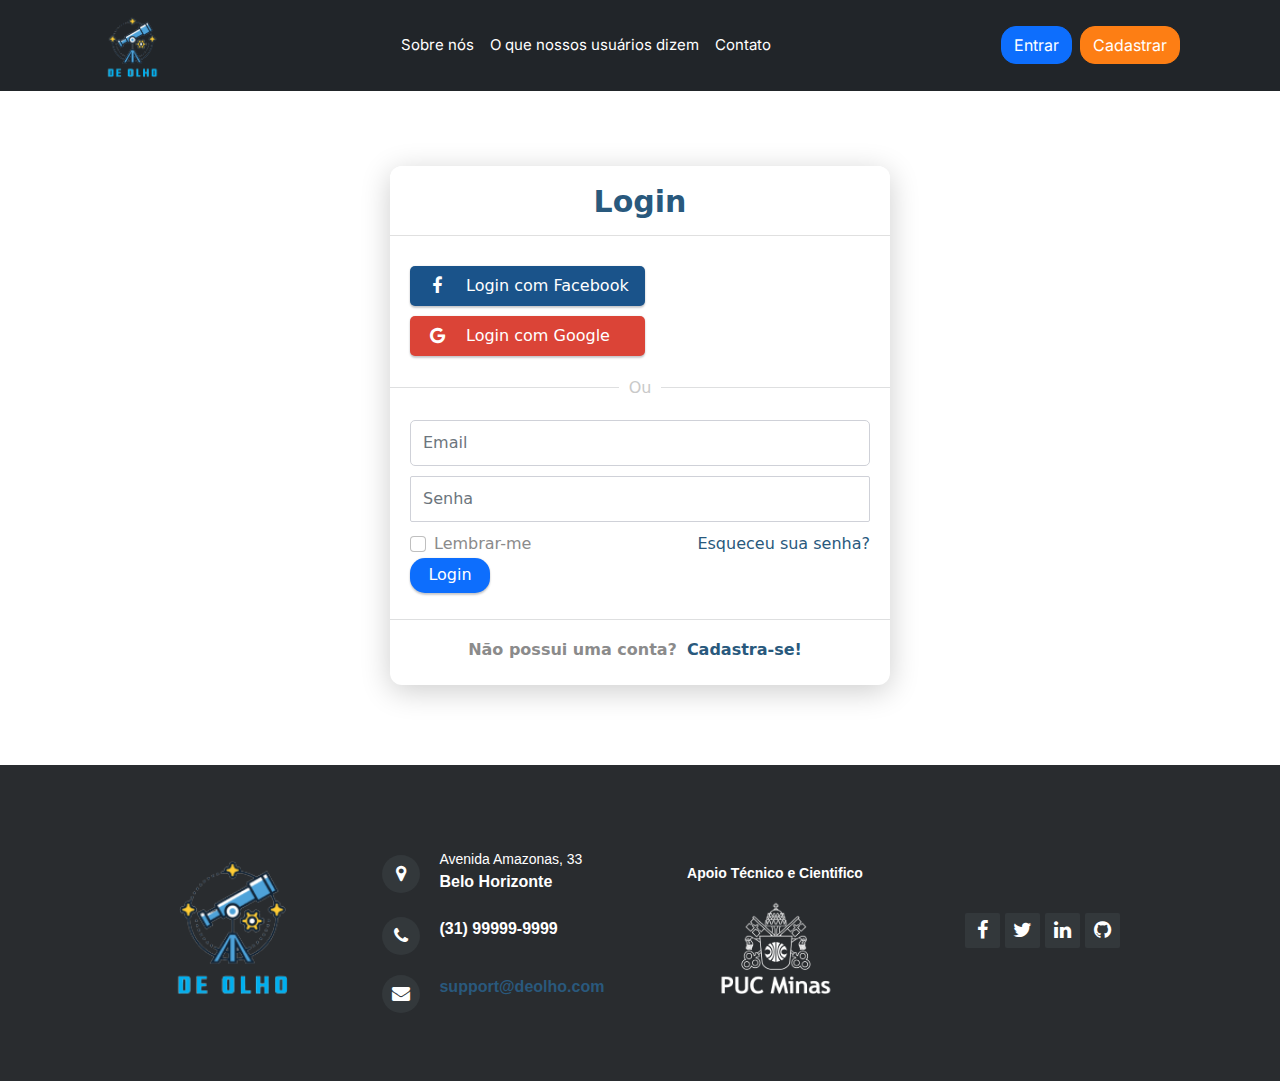
<file: login.html>
<!DOCTYPE html>
<html lang="en">

<head>
    <meta charset="utf-8">
    <meta name="viewport" content="width=device-width, initial-scale=1.0, shrink-to-fit=no">
    <title>De olho (Backup 1652918520228)</title>
    <link rel="stylesheet" href="assets/bootstrap/css/bootstrap.min.css">
    <link rel="stylesheet" href="https://fonts.googleapis.com/css?family=Cookie">
    <link rel="stylesheet" href="https://fonts.googleapis.com/css?family=Inter&amp;display=swap">
    <link rel="stylesheet" href="assets/fonts/font-awesome.min.css">
    <link rel="stylesheet" href="assets/css/Cadastro.css">
    <link rel="stylesheet" href="assets/css/Carousel_Image_Slider-1.css">
    <link rel="stylesheet" href="assets/css/Carousel_Image_Slider.css">
    <link rel="stylesheet" href="assets/css/Carousel-Hero.css">
    <link rel="stylesheet" href="assets/css/dh-row-text-image-right-responsive.css">
    <link rel="stylesheet" href="assets/css/Features-Cards.css">
    <link rel="stylesheet" href="assets/css/Hero-Carousel.css">
    <link rel="stylesheet" href="https://cdnjs.cloudflare.com/ajax/libs/animate.css/3.5.2/animate.min.css">
    <link rel="stylesheet" href="assets/css/login.css">
    <link rel="stylesheet" href="assets/css/Pretty-Footer.css">
    <link rel="stylesheet" href="assets/css/styles.css">
    <link rel="stylesheet" href="assets/css/Team-with-rotating-cards.css">
    <link rel="stylesheet" href="assets/css/VentasPro-Contact-Form.css">
</head>

<body>
    <nav class="navbar navbar-dark navbar-expand-md bg-dark align-items-center py-3">
        <div class="container"><a class="navbar-brand d-flex align-items-center" href="index.html" style="width: 70px;height: 56.5px;"><img src="assets/img/De%20Olho%20Logo.png" style="height: 70px;padding: 0px;" href="index.html"></a><button data-bs-toggle="collapse" class="navbar-toggler" data-bs-target="#navcol-5"><span class="visually-hidden">Toggle navigation</span><span class="navbar-toggler-icon"></span></button>
            <div class="collapse navbar-collapse" id="navcol-5" style="padding: 0px;">
                <ul class="navbar-nav mx-auto">
                    <li class="nav-item" style="font-family: Inter, sans-serif;"><a class="nav-link active" data-bss-hover-animate="pulse" style="color: var(--bs-white);" href="index.html#Sobre-nos">Sobre nós</a></li>
                    <li class="nav-item"><a class="nav-link" data-bss-hover-animate="pulse" href="index.html#usuarios-dizem" style="color: var(--bs-white);">O que nossos usuários dizem</a></li>
                    <li class="nav-item"><a class="nav-link" data-bss-hover-animate="pulse" href="contato.html" style="color: var(--bs-white);">Contato</a></li>
                </ul>
                <div><a class="btn btn-primary ms-md-2" role="button" data-bss-hover-animate="pulse" href="login.html" style="border-radius: 15px;background: rgb(13, 110, 253);">Entrar</a><a class="btn btn-primary ms-md-2" role="button" data-bss-hover-animate="pulse" href="cadastro.html" style="margin: 0px 8px;background: var(--bs-orange);border-color: var(--bs-orange);border-radius: 15px;">Cadastrar</a></div>
            </div>
        </div>
    </nav>
    <div style="height: 50px;"></div>
    <div class="d-flex flex-column justify-content-center" id="login-box">
        <div class="login-box-header">
            <h4 style="color: #29597D;margin-bottom: 0px;font-weight: bold;font-size: 30px;">Login</h4>
        </div>
        <div class="login-box-content">
            <div class="fb-login box-shadow" style="width: 235px;"><a class="d-flex flex-row align-items-center social-login-link" href="#" style="width: 420px;border-radius: 15px;"><i class="fa fa-facebook" style="margin-left:0px;padding-right:20px;padding-left:22px;width:56px;"></i>Login com Facebook</a></div>
            <div class="gp-login box-shadow" style="width: 235px;"><a class="d-flex flex-row align-items-center social-login-link" style="margin-bottom: 10px;width: 235px;border-radius: 15px;" href="#"><i class="fa fa-google" style="color:rgb(255,255,255);width:56px;"></i>Login com Google</a></div>
        </div>
        <div class="d-flex flex-row align-items-center login-box-seperator-container">
            <div class="login-box-seperator"></div>
            <div class="login-box-seperator-text">
                <p style="margin-bottom:0px;padding-left:10px;padding-right:10px;font-weight:400;color:rgb(201,201,201);">Ou</p>
            </div>
            <div class="login-box-seperator"></div>
        </div>
        <div class="email-login" style="background-color:#ffffff;"><input type="email" class="email-imput form-control" style="margin-top:10px;" required="" placeholder="Email" minlength="6"><input type="password" class="password-input form-control" style="margin-top:10px;" required="" placeholder="Senha" minlength="6"></div>
        <div class="submit-row" style="margin-bottom:8px;padding-top:0px;">
            <div class="d-flex justify-content-between">
                <div class="form-check form-check-inline" id="form-check-rememberMe"><input class="form-check-input" type="checkbox" id="formCheck-1" for="remember" style="cursor:pointer;" name="check"><label class="form-check-label" for="formCheck-1"><span class="label-text">Lembrar-me</span></label></div><a id="forgot-password-link" style="color: #29597D;" href="cadastro.html">Esqueceu sua senha?</a>
            </div><button class="btn btn-primary d-block box-shadow w-100" id="submit-id-submit" type="submit" style="border-radius: 15px;width: 80px!important;height: 35px;background: rgb(13,110,253);">Login</button>
        </div>
        <div id="login-box-footer" style="padding:10px 20px;padding-bottom:23px;padding-top:18px;">
            <p style="margin-bottom: 0px;color: rgb(139, 139, 139);">Não possui uma conta?<a id="register-link" href="cadastro.html" style="color: #29597D;">Cadastra-se!</a></p>
        </div>
    </div>
    <footer>
        <div class="row d-flex justify-content-center align-items-center">
            <div class="col-sm-6 col-md-4 footer-navigation" style="text-align: center;width: 270px;height: 156px;margin: 25px 0px 25px 0;"><img src="assets/img/De%20Olho%20Logo.png" style="height: 156px;"></div>
            <div class="col-sm-6 col-md-4 footer-contacts" style="width: 270px;height: 156.797px;margin: 25px 0px 25px 0;">
                <div><span class="fa fa-map-marker footer-contacts-icon"> </span>
                    <p><span class="new-line-span">Avenida Amazonas, 33</span> Belo Horizonte</p>
                </div>
                <div><i class="fa fa-phone footer-contacts-icon"></i>
                    <p class="footer-center-info email text-start"> (31) 99999-9999</p>
                </div>
                <div><i class="fa fa-envelope footer-contacts-icon"></i>
                    <p style="color: rgb(13,110,253);"> <a href="#" target="_blank" style="color: rgb(41,89,125);">support@deolho.com</a></p>
                </div>
            </div>
            <div class="col-md-4 footer-about" style="width: 270px;text-align: center;margin: 25px 0px 25px 0;padding: 20px 0 0 0;">
                <h4>Apoio Técnico e Cientifico</h4><img src="assets/img/logo-puc-minas.png" style="width: 120px;height: 100px;">
            </div>
            <div class="col-md-4 text-center footer-about" style="width: 270px;margin: 25px 0px 25px 0;">
                <div class="social-links social-icons"><a data-bss-hover-animate="swing" href="#"><i class="fa fa-facebook"></i></a><a data-bss-hover-animate="swing" href="#"><i class="fa fa-twitter"></i></a><a data-bss-hover-animate="swing" href="#"><i class="fa fa-linkedin"></i></a><a data-bss-hover-animate="swing" href="#"><i class="fa fa-github"></i></a></div>
            </div>
        </div>
    </footer>
    <script src="assets/bootstrap/js/bootstrap.min.js"></script>
    <script src="assets/js/bs-init.js"></script>
</body>

</html>
</file>
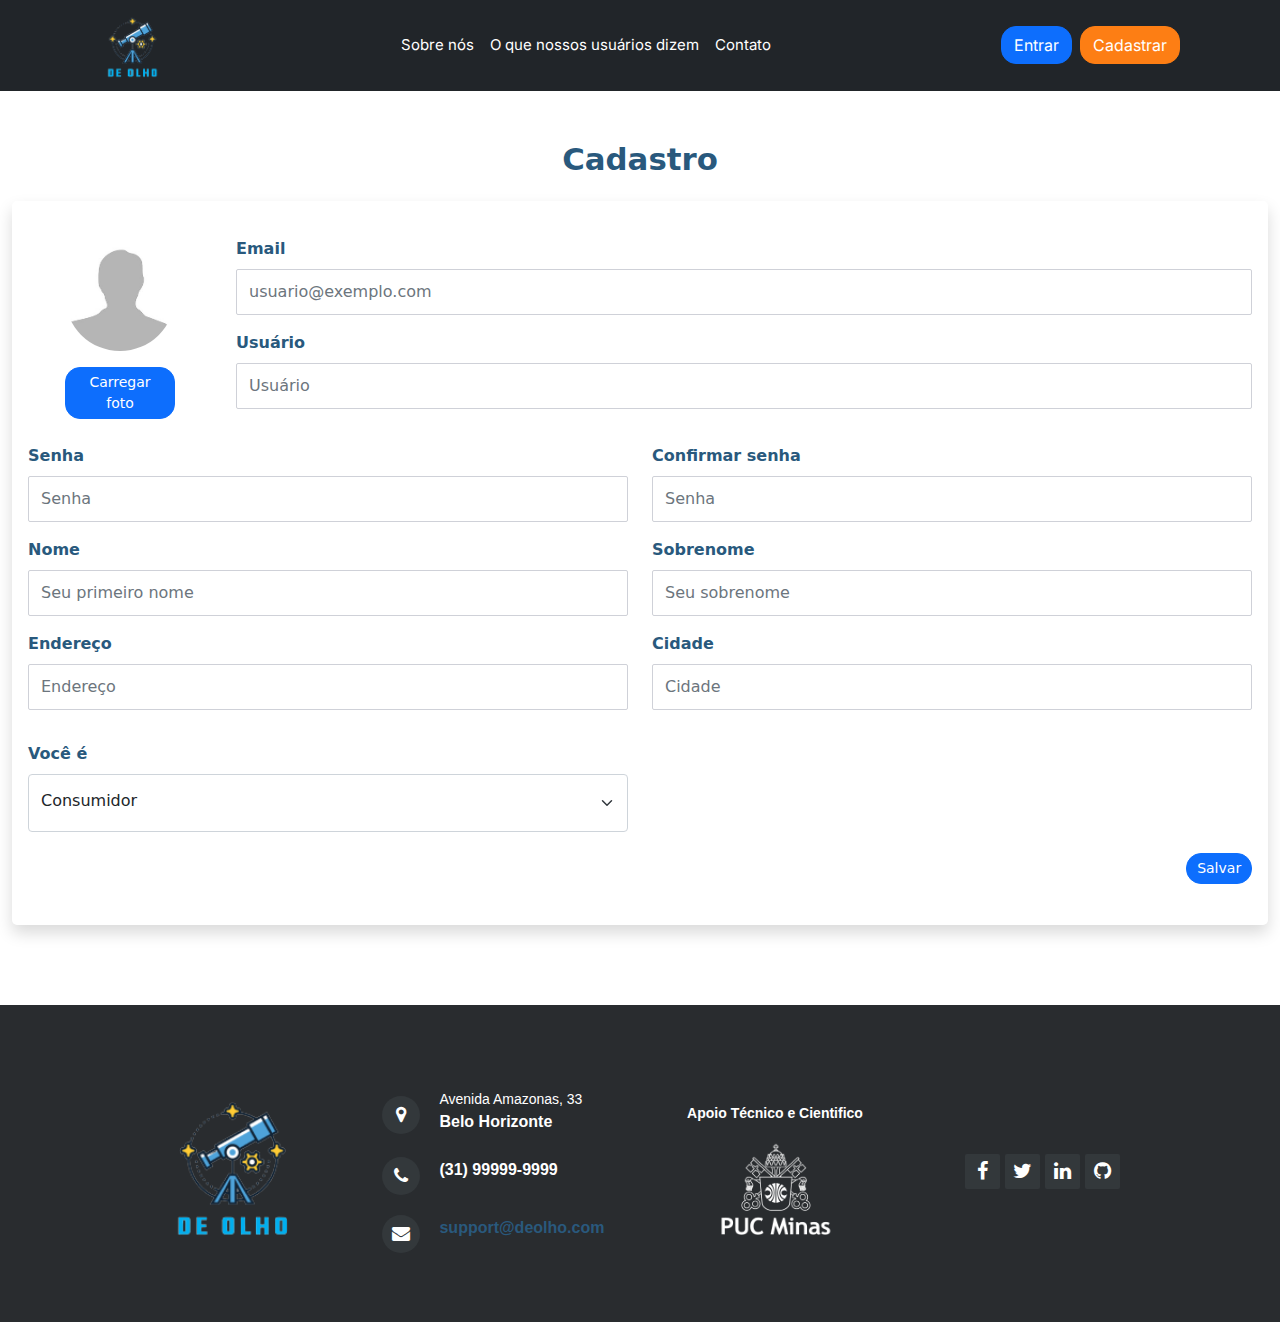
<file: Home/cadastro.html>
<!DOCTYPE html>
<html lang="en">

<head>
    <meta charset="utf-8">
    <meta name="viewport" content="width=device-width, initial-scale=1.0, shrink-to-fit=no">
    <title>De olho</title>
    <link rel="stylesheet" href="assets/bootstrap/css/bootstrap.min.css">
    <link rel="stylesheet" href="https://fonts.googleapis.com/css?family=Cookie">
    <link rel="stylesheet" href="https://fonts.googleapis.com/css?family=Inter&amp;display=swap">
    <link rel="stylesheet" href="assets/fonts/font-awesome.min.css">
    <link rel="stylesheet" href="assets/css/Cadastro.css">
    <link rel="stylesheet" href="assets/css/Carousel_Image_Slider-1.css">
    <link rel="stylesheet" href="assets/css/Carousel_Image_Slider.css">
    <link rel="stylesheet" href="assets/css/Carousel-Hero.css">
    <link rel="stylesheet" href="assets/css/dh-row-text-image-right-responsive.css">
    <link rel="stylesheet" href="assets/css/Features-Cards.css">
    <link rel="stylesheet" href="assets/css/Hero-Carousel.css">
    <link rel="stylesheet" href="https://cdnjs.cloudflare.com/ajax/libs/animate.css/3.5.2/animate.min.css">
    <link rel="stylesheet" href="assets/css/login.css">
    <link rel="stylesheet" href="assets/css/Pretty-Footer.css">
    <link rel="stylesheet" href="assets/css/styles.css">
    <link rel="stylesheet" href="assets/css/Team-with-rotating-cards.css">
    <link rel="stylesheet" href="assets/css/VentasPro-Contact-Form.css">
</head>

<body>
    <nav class="navbar navbar-dark navbar-expand-md bg-dark align-items-center py-3">
        <div class="container"><a class="navbar-brand d-flex align-items-center" href="index.html" style="width: 70px;height: 56.5px;"><img src="assets/img/De%20Olho%20Logo.png" style="height: 70px;padding: 0px;"></a><button data-bs-toggle="collapse" class="navbar-toggler" data-bs-target="#navcol-5"><span class="visually-hidden">Toggle navigation</span><span class="navbar-toggler-icon"></span></button>
            <div class="collapse navbar-collapse" id="navcol-5" style="padding: 0px;">
                <ul class="navbar-nav mx-auto">
                    <li class="nav-item" style="font-family: Inter, sans-serif;"><a class="nav-link active" data-bss-hover-animate="pulse" style="color: var(--bs-white);" href="index.html#Sobre-nos">Sobre nós</a></li>
                    <li class="nav-item"><a class="nav-link" data-bss-hover-animate="pulse" href="index.html#usuarios-dizem" style="color: var(--bs-white);">O que nossos usuários dizem</a></li>
                    <li class="nav-item"><a class="nav-link" data-bss-hover-animate="pulse" href="contato.html" style="color: var(--bs-white);">Contato</a></li>
                </ul>
                <div><a class="btn btn-primary ms-md-2" role="button" data-bss-hover-animate="pulse" href="login.html" style="border-radius: 15px;background: rgb(13, 110, 253);">Entrar</a><a class="btn btn-primary ms-md-2" role="button" data-bss-hover-animate="pulse" href="cadastro.html" style="margin: 0px 8px;background: var(--bs-orange);border-color: var(--bs-orange);border-radius: 15px;">Cadastrar</a></div>
            </div>
        </div>
    </nav>
    <div style="height: 50px;"></div>
    <div class="container-fluid">
        <h3 class="text-dark mb-4" style="font-weight: bold;text-align: center;font-size: 30.8px;color: #29597D!important;">Cadastro</h3>
        <div class="card shadow mb-3">
            <div class="card-body">
                <form>
                    <div class="row" style="margin-bottom: 25px;text-align: left;">
                        <div class="col-sm-4 col-md-4 col-lg-3 col-xl-2 col-xxl-2" style="display: inline;text-align: center;margin-bottom: 25px;"><img class="rounded-circle mb-3 mt-4 img-fluid" src="assets/img/dogs/eb0a9acaa2c314784949cc8772ca01b3.jpg" style="display: inline;max-height: 110px;"><br><button class="btn btn-primary btn-sm" data-bss-hover-animate="pulse" id="photoBtn" type="button" style="border-radius: 15px;width: 110.5px;">Carregar foto</button></div>
                        <div class="col-sm-8 col-md-8 col-lg-9 col-xl-10 col-xxl-10 align-self-center">
                            <div class="row">
                                <div class="col-md-12 text-start">
                                    <div class="mb-3"><label class="form-label" for="email" style="color: rgb(41,89,125);"><strong>Email</strong></label><input class="form-control" type="email" id="email" placeholder="usuario@exemplo.com" name="email" required=""></div>
                                </div>
                                <div class="col-md-12 text-start">
                                    <div class="mb-3"><label class="form-label" for="username" style="color: rgb(41,89,125);"><strong>Usuário</strong><br></label><input class="form-control" type="text" placeholder="Usuário" name="username" required=""></div>
                                </div>
                            </div>
                        </div>
                        <div class="col-md-6 text-start">
                            <div class="mb-3"><label class="form-label" for="username" style="color: rgb(41,89,125);"><strong>Senha</strong></label><input class="form-control" type="password" id="password" placeholder="Senha"></div>
                        </div>
                        <div class="col-md-6 text-start">
                            <div class="mb-3"><label class="form-label" for="username" style="color: rgb(41,89,125);"><strong>Confirmar senha</strong></label><input class="form-control" type="password" id="verifyPassword" placeholder="Senha"></div>
                        </div>
                        <div class="col-md-6">
                            <div class="mb-3"><label class="form-label" for="first_name" style="color: #29597D;"><strong>Nome</strong></label><input class="form-control" type="text" placeholder="Seu primeiro nome" name="first_name" required=""></div>
                        </div>
                        <div class="col-md-6">
                            <div class="mb-3"><label class="form-label" for="last_name" style="color: #29597D;"><strong>Sobrenome</strong></label><input class="form-control" type="text" placeholder="Seu sobrenome" name="last_name" required=""></div>
                        </div>
                        <div class="col-md-6">
                            <div class="mb-3"><label class="form-label" for="Cidade" style="color: #29597D;"><strong>Endereço</strong></label><input class="form-control" type="text" id="cityId" placeholder="Endereço" name="city" required=""></div>
                        </div>
                        <div class="col-md-6">
                            <div class="mb-3"><label class="form-label" for="city" style="color: #29597D;"><strong>Cidade</strong></label><input class="form-control" type="text" placeholder="Cidade" name="address"></div>
                        </div>
                        <div class="col-md-6">
                            <div class="mb-3"></div><label class="form-label" for="Cidade" style="color: #29597D;"><strong>Você é&nbsp;</strong></label>
                            <div id="floating-label-1" class="form-floating mb-3"><select class="form-select d-flex form-select" for="floatinginput" placeholder="HGsOFT" style="text-align: left;padding: 5px 26px 10px 12px ;">
                                        <option value="1">Consumidor</option>
                                        <option value="2">Supermecado</option>
                                    </optgroup>
                                </select></div>
                        </div>
                        <div class="col-md-6">
                            <div class="mb-3"></div>
                        </div>
                        <div class="col">
                            <p id="emailErrorMsg" class="text-danger" style="display:none;"></p>
                            <p id="passwordErrorMsg" class="text-danger" style="display:none;"></p>
                        </div>
                        <div class="col-md-12" style="text-align: right;margin-top: 5px;"><button class="btn btn-primary btn-sm" data-bss-hover-animate="pulse" id="submitBtn" type="submit" style="border-radius: 15px;background: rgb(13,110,253);width: 65.7px;">Salvar</button></div>
                    </div>
                </form>
            </div>
        </div>
    </div>
    <footer>
        <div class="row d-flex justify-content-center align-items-center">
            <div class="col-sm-6 col-md-4 footer-navigation" style="text-align: center;width: 270px;height: 156px;margin: 25px 0px 25px 0;"><img src="assets/img/De%20Olho%20Logo.png" style="height: 156px;"></div>
            <div class="col-sm-6 col-md-4 footer-contacts" style="width: 270px;height: 156.797px;margin: 25px 0px 25px 0;">
                <div><span class="fa fa-map-marker footer-contacts-icon"> </span>
                    <p><span class="new-line-span">Avenida Amazonas, 33</span> Belo Horizonte</p>
                </div>
                <div><i class="fa fa-phone footer-contacts-icon"></i>
                    <p class="footer-center-info email text-start"> (31) 99999-9999</p>
                </div>
                <div><i class="fa fa-envelope footer-contacts-icon"></i>
                    <p style="color: rgb(13,110,253);"> <a href="#" target="_blank" style="color: rgb(41,89,125);">support@deolho.com</a></p>
                </div>
            </div>
            <div class="col-md-4 footer-about" style="width: 270px;text-align: center;margin: 25px 0px 25px 0;padding: 20px 0 0 0;">
                <h4>Apoio Técnico e Cientifico</h4><img src="assets/img/logo-puc-minas.png" style="width: 120px;height: 100px;">
            </div>
            <div class="col-md-4 text-center footer-about" style="width: 270px;margin: 25px 0px 25px 0;">
                <div class="social-links social-icons"><a data-bss-hover-animate="swing" href="#"><i class="fa fa-facebook"></i></a><a data-bss-hover-animate="swing" href="#"><i class="fa fa-twitter"></i></a><a data-bss-hover-animate="swing" href="#"><i class="fa fa-linkedin"></i></a><a data-bss-hover-animate="swing" href="#"><i class="fa fa-github"></i></a></div>
            </div>
        </div>
    </footer>
    <script src="assets/bootstrap/js/bootstrap.min.js"></script>
    <script src="assets/js/bs-init.js"></script>
</body>

</html>
</file>
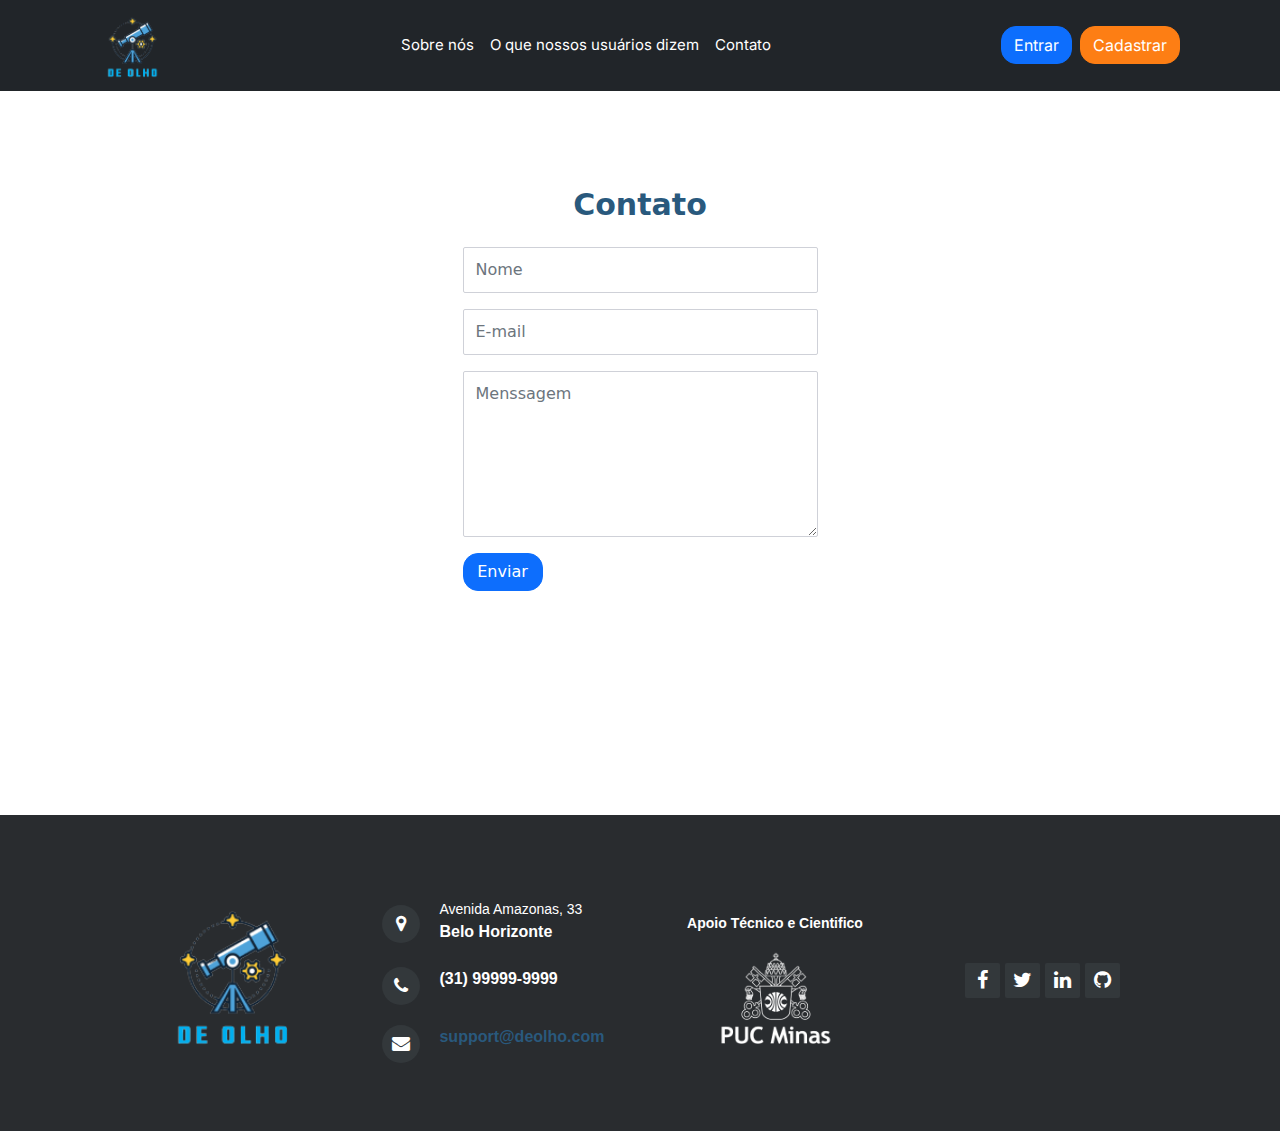
<file: Home/contato.html>
<!DOCTYPE html>
<html lang="en">

<head>
    <meta charset="utf-8">
    <meta name="viewport" content="width=device-width, initial-scale=1.0, shrink-to-fit=no">
    <title>De olho</title>
    <link rel="stylesheet" href="assets/bootstrap/css/bootstrap.min.css">
    <link rel="stylesheet" href="https://fonts.googleapis.com/css?family=Cookie">
    <link rel="stylesheet" href="https://fonts.googleapis.com/css?family=Inter&amp;display=swap">
    <link rel="stylesheet" href="assets/fonts/font-awesome.min.css">
    <link rel="stylesheet" href="assets/css/Cadastro.css">
    <link rel="stylesheet" href="assets/css/Carousel_Image_Slider-1.css">
    <link rel="stylesheet" href="assets/css/Carousel_Image_Slider.css">
    <link rel="stylesheet" href="assets/css/Carousel-Hero.css">
    <link rel="stylesheet" href="assets/css/dh-row-text-image-right-responsive.css">
    <link rel="stylesheet" href="assets/css/Features-Cards.css">
    <link rel="stylesheet" href="assets/css/Hero-Carousel.css">
    <link rel="stylesheet" href="https://cdnjs.cloudflare.com/ajax/libs/animate.css/3.5.2/animate.min.css">
    <link rel="stylesheet" href="assets/css/login.css">
    <link rel="stylesheet" href="assets/css/Pretty-Footer.css">
    <link rel="stylesheet" href="assets/css/styles.css">
    <link rel="stylesheet" href="assets/css/Team-with-rotating-cards.css">
    <link rel="stylesheet" href="assets/css/VentasPro-Contact-Form.css">
</head>

<body>
    <nav class="navbar navbar-dark navbar-expand-md bg-dark align-items-center py-3">
        <div class="container"><a class="navbar-brand d-flex align-items-center" href="index.html" style="width: 70px;height: 56.5px;"><img src="assets/img/De%20Olho%20Logo.png" style="height: 70px;padding: 0px;" href="index.html"></a><button data-bs-toggle="collapse" class="navbar-toggler" data-bs-target="#navcol-5"><span class="visually-hidden">Toggle navigation</span><span class="navbar-toggler-icon"></span></button>
            <div class="collapse navbar-collapse" id="navcol-5" style="padding: 0px;">
                <ul class="navbar-nav mx-auto">
                    <li class="nav-item" style="font-family: Inter, sans-serif;"><a class="nav-link active" data-bss-hover-animate="pulse" style="color: var(--bs-white);" href="index.html#Sobre-nos">Sobre nós</a></li>
                    <li class="nav-item"><a class="nav-link" data-bss-hover-animate="pulse" href="index.html/#usuarios-dizem" style="color: var(--bs-white);">O que nossos usuários dizem</a></li>
                    <li class="nav-item"><a class="nav-link" data-bss-hover-animate="pulse" href="contato.html" style="color: var(--bs-white);">Contato</a></li>
                </ul>
                <div><a class="btn btn-primary ms-md-2" role="button" data-bss-hover-animate="pulse" href="login.html" style="border-radius: 15px;">Entrar</a><a class="btn btn-primary ms-md-2" role="button" data-bss-hover-animate="pulse" href="cadastro.html" style="margin: 0px 8px;background: var(--bs-orange);border-color: var(--bs-orange);border-radius: 15px;">Cadastrar</a></div>
            </div>
        </div>
    </nav>
    <section class="position-relative py-4 py-xl-5">
        <div class="container position-relative">
            <div class="row d-flex justify-content-center">
                <div class="col-md-8 col-lg-6 col-xl-5 col-xxl-4">
                    <div class="card mb-5">
                        <div class="card-body p-sm-5">
                            <h2 class="text-center mb-4" style="color: #29597D;font-weight: bold;font-size: 30px;">Contato</h2>
                            <form method="post">
                                <div class="mb-3"><input class="form-control" type="text" id="name-2" name="name" placeholder="Nome"></div>
                                <div class="mb-3"><input class="form-control" type="email" id="email-2" name="email" placeholder="E-mail"></div>
                                <div class="mb-3"><textarea class="form-control" id="message-2" name="message" rows="6" placeholder="Menssagem"></textarea></div>
                                <div><button class="btn btn-primary d-block w-100" type="submit" style="border-radius: 15px;width: 80px !important;">Enviar</button></div>
                            </form>
                        </div>
                    </div>
                </div>
            </div>
        </div>
    </section>
    <footer>
        <div class="row d-flex justify-content-center align-items-center">
            <div class="col-sm-6 col-md-4 footer-navigation" style="text-align: center;width: 270px;height: 156px;margin: 25px 0px 25px 0;"><img src="assets/img/De%20Olho%20Logo.png" style="height: 156px;"></div>
            <div class="col-sm-6 col-md-4 footer-contacts" style="width: 270px;height: 156.797px;margin: 25px 0px 25px 0;">
                <div><span class="fa fa-map-marker footer-contacts-icon"> </span>
                    <p><span class="new-line-span">Avenida Amazonas, 33</span> Belo Horizonte</p>
                </div>
                <div><i class="fa fa-phone footer-contacts-icon"></i>
                    <p class="footer-center-info email text-start"> (31) 99999-9999</p>
                </div>
                <div><i class="fa fa-envelope footer-contacts-icon"></i>
                    <p style="color: rgb(13,110,253);"> <a href="#" target="_blank" style="color: rgb(41,89,125);">support@deolho.com</a></p>
                </div>
            </div>
            <div class="col-md-4 footer-about" style="width: 270px;text-align: center;margin: 25px 0px 25px 0;padding: 20px 0 0 0;">
                <h4>Apoio Técnico e Cientifico</h4><img src="assets/img/logo-puc-minas.png" style="width: 120px;height: 100px;">
            </div>
            <div class="col-md-4 text-center footer-about" style="width: 270px;margin: 25px 0px 25px 0;">
                <div class="social-links social-icons"><a data-bss-hover-animate="swing" href="#"><i class="fa fa-facebook"></i></a><a data-bss-hover-animate="swing" href="#"><i class="fa fa-twitter"></i></a><a data-bss-hover-animate="swing" href="#"><i class="fa fa-linkedin"></i></a><a data-bss-hover-animate="swing" href="#"><i class="fa fa-github"></i></a></div>
            </div>
        </div>
    </footer>
    <script src="assets/bootstrap/js/bootstrap.min.js"></script>
    <script src="assets/js/bs-init.js"></script>
</body>

</html>
</file>
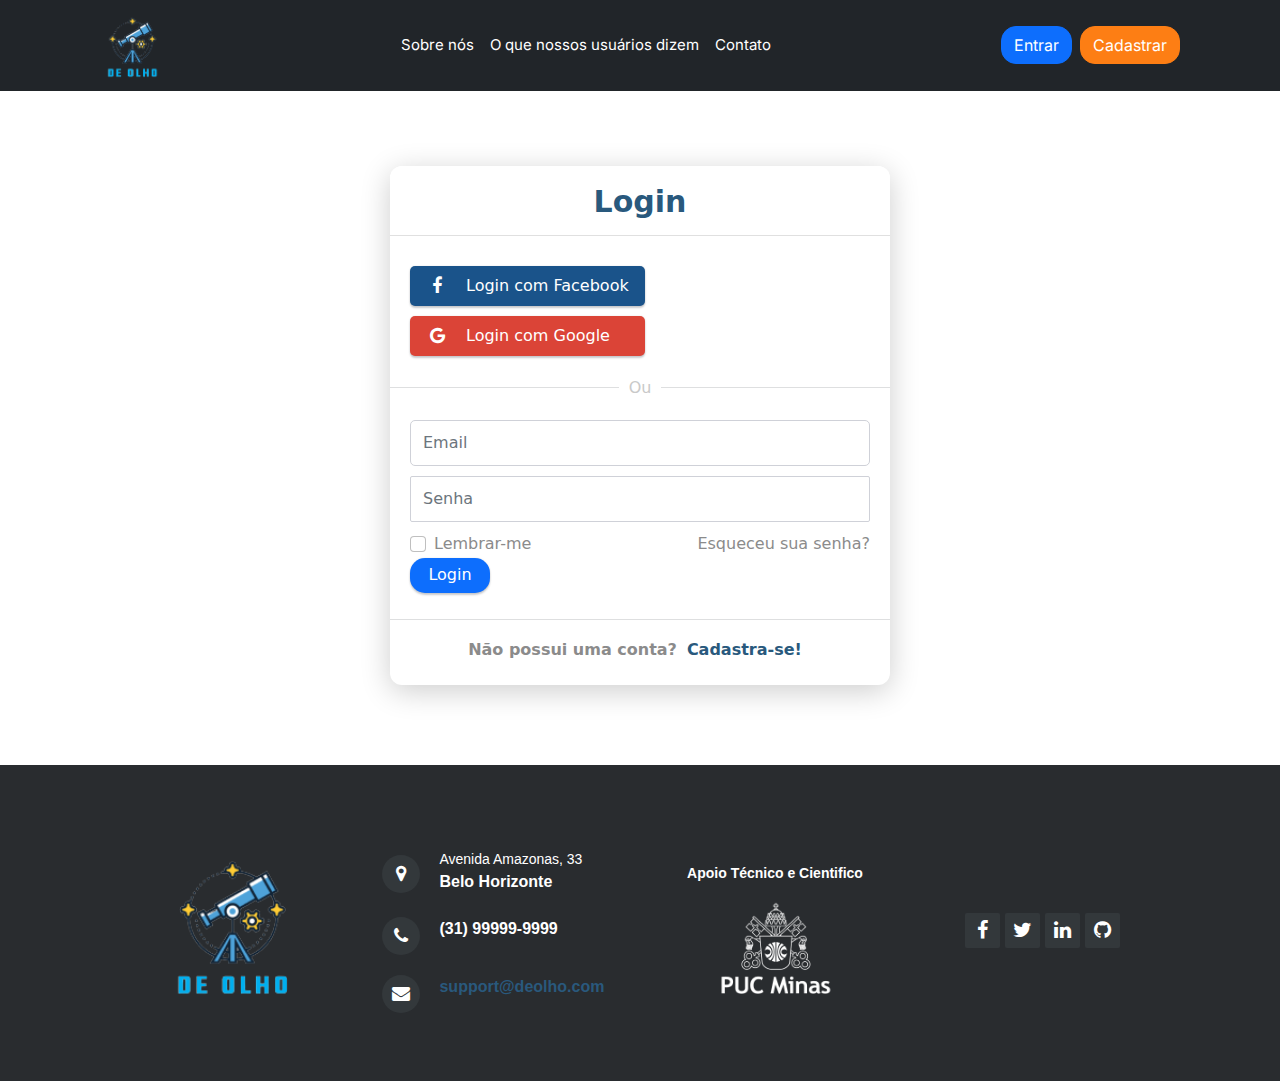
<file: Home/login.html>
<!DOCTYPE html>
<html lang="en">

<head>
    <meta charset="utf-8">
    <meta name="viewport" content="width=device-width, initial-scale=1.0, shrink-to-fit=no">
    <title>De olho</title>
    <link rel="stylesheet" href="assets/bootstrap/css/bootstrap.min.css">
    <link rel="stylesheet" href="https://fonts.googleapis.com/css?family=Cookie">
    <link rel="stylesheet" href="https://fonts.googleapis.com/css?family=Inter&amp;display=swap">
    <link rel="stylesheet" href="assets/fonts/font-awesome.min.css">
    <link rel="stylesheet" href="assets/css/Cadastro.css">
    <link rel="stylesheet" href="assets/css/Carousel_Image_Slider-1.css">
    <link rel="stylesheet" href="assets/css/Carousel_Image_Slider.css">
    <link rel="stylesheet" href="assets/css/Carousel-Hero.css">
    <link rel="stylesheet" href="assets/css/dh-row-text-image-right-responsive.css">
    <link rel="stylesheet" href="assets/css/Features-Cards.css">
    <link rel="stylesheet" href="assets/css/Hero-Carousel.css">
    <link rel="stylesheet" href="https://cdnjs.cloudflare.com/ajax/libs/animate.css/3.5.2/animate.min.css">
    <link rel="stylesheet" href="assets/css/login.css">
    <link rel="stylesheet" href="assets/css/Pretty-Footer.css">
    <link rel="stylesheet" href="assets/css/styles.css">
    <link rel="stylesheet" href="assets/css/Team-with-rotating-cards.css">
    <link rel="stylesheet" href="assets/css/VentasPro-Contact-Form.css">
</head>

<body>
    <nav class="navbar navbar-dark navbar-expand-md bg-dark align-items-center py-3">
        <div class="container"><a class="navbar-brand d-flex align-items-center" href="index.html" style="width: 70px;height: 56.5px;"><img src="assets/img/De%20Olho%20Logo.png" style="height: 70px;padding: 0px;" href="index.html"></a><button data-bs-toggle="collapse" class="navbar-toggler" data-bs-target="#navcol-5"><span class="visually-hidden">Toggle navigation</span><span class="navbar-toggler-icon"></span></button>
            <div class="collapse navbar-collapse" id="navcol-5" style="padding: 0px;">
                <ul class="navbar-nav mx-auto">
                    <li class="nav-item" style="font-family: Inter, sans-serif;"><a class="nav-link active" data-bss-hover-animate="pulse" style="color: var(--bs-white);" href="index.html#Sobre-nos">Sobre nós</a></li>
                    <li class="nav-item"><a class="nav-link" data-bss-hover-animate="pulse" href="index.htmll/#usuarios-dizem" style="color: var(--bs-white);">O que nossos usuários dizem</a></li>
                    <li class="nav-item"><a class="nav-link" data-bss-hover-animate="pulse" href="contato.html" style="color: var(--bs-white);">Contato</a></li>
                </ul>
                <div><a class="btn btn-primary ms-md-2" role="button" data-bss-hover-animate="pulse" href="login.html" style="border-radius: 15px;background: rgb(13, 110, 253);">Entrar</a><a class="btn btn-primary ms-md-2" role="button" data-bss-hover-animate="pulse" href="cadastro.html" style="margin: 0px 8px;background: var(--bs-orange);border-color: var(--bs-orange);border-radius: 15px;">Cadastrar</a></div>
            </div>
        </div>
    </nav>
    <div style="height: 50px;"></div>
    <div class="d-flex flex-column justify-content-center" id="login-box">
        <div class="login-box-header">
            <h4 style="color: #29597D;margin-bottom: 0px;font-weight: bold;font-size: 30px;">Login</h4>
        </div>
        <div class="login-box-content">
            <div class="fb-login box-shadow" style="width: 235px;"><a class="d-flex flex-row align-items-center social-login-link" href="#" style="width: 420px;border-radius: 15px;"><i class="fa fa-facebook" style="margin-left:0px;padding-right:20px;padding-left:22px;width:56px;"></i>Login com Facebook</a></div>
            <div class="gp-login box-shadow" style="width: 235px;"><a class="d-flex flex-row align-items-center social-login-link" style="margin-bottom: 10px;width: 235px;border-radius: 15px;" href="#"><i class="fa fa-google" style="color:rgb(255,255,255);width:56px;"></i>Login com Google</a></div>
        </div>
        <div class="d-flex flex-row align-items-center login-box-seperator-container">
            <div class="login-box-seperator"></div>
            <div class="login-box-seperator-text">
                <p style="margin-bottom:0px;padding-left:10px;padding-right:10px;font-weight:400;color:rgb(201,201,201);">Ou</p>
            </div>
            <div class="login-box-seperator"></div>
        </div>
        <div class="email-login" style="background-color:#ffffff;"><input type="email" class="email-imput form-control" style="margin-top:10px;" required="" placeholder="Email" minlength="6"><input type="password" class="password-input form-control" style="margin-top:10px;" required="" placeholder="Senha" minlength="6"></div>
        <div class="submit-row" style="margin-bottom:8px;padding-top:0px;">
            <div class="d-flex justify-content-between">
                <div class="form-check form-check-inline" id="form-check-rememberMe"><input class="form-check-input" type="checkbox" id="formCheck-1" for="remember" style="cursor:pointer;" name="check"><label class="form-check-label" for="formCheck-1"><span class="label-text">Lembrar-me</span></label></div><a id="forgot-password-link" style="color: rgb(139,139,139);" href="#">Esqueceu sua senha?</a>
            </div><button class="btn btn-primary d-block box-shadow w-100" id="submit-id-submit" type="submit" style="border-radius: 15px;width: 80px!important;height: 35px;background: rgb(13,110,253);">Login</button>
        </div>
        <div id="login-box-footer" style="padding:10px 20px;padding-bottom:23px;padding-top:18px;">
            <p style="margin-bottom: 0px;color: rgb(139, 139, 139);">Não possui uma conta?<a id="register-link" href="#" style="color: #29597D;">Cadastra-se!</a></p>
        </div>
    </div>
    <footer>
        <div class="row d-flex justify-content-center align-items-center">
            <div class="col-sm-6 col-md-4 footer-navigation" style="text-align: center;width: 270px;height: 156px;margin: 25px 0px 25px 0;"><img src="assets/img/De%20Olho%20Logo.png" style="height: 156px;"></div>
            <div class="col-sm-6 col-md-4 footer-contacts" style="width: 270px;height: 156.797px;margin: 25px 0px 25px 0;">
                <div><span class="fa fa-map-marker footer-contacts-icon"> </span>
                    <p><span class="new-line-span">Avenida Amazonas, 33</span> Belo Horizonte</p>
                </div>
                <div><i class="fa fa-phone footer-contacts-icon"></i>
                    <p class="footer-center-info email text-start"> (31) 99999-9999</p>
                </div>
                <div><i class="fa fa-envelope footer-contacts-icon"></i>
                    <p style="color: rgb(13,110,253);"> <a href="#" target="_blank" style="color: rgb(41,89,125);">support@deolho.com</a></p>
                </div>
            </div>
            <div class="col-md-4 footer-about" style="width: 270px;text-align: center;margin: 25px 0px 25px 0;padding: 20px 0 0 0;">
                <h4>Apoio Técnico e Cientifico</h4><img src="assets/img/logo-puc-minas.png" style="width: 120px;height: 100px;">
            </div>
            <div class="col-md-4 text-center footer-about" style="width: 270px;margin: 25px 0px 25px 0;">
                <div class="social-links social-icons"><a data-bss-hover-animate="swing" href="#"><i class="fa fa-facebook"></i></a><a data-bss-hover-animate="swing" href="#"><i class="fa fa-twitter"></i></a><a data-bss-hover-animate="swing" href="#"><i class="fa fa-linkedin"></i></a><a data-bss-hover-animate="swing" href="#"><i class="fa fa-github"></i></a></div>
            </div>
        </div>
    </footer>
    <script src="assets/bootstrap/js/bootstrap.min.js"></script>
    <script src="assets/js/bs-init.js"></script>
</body>

</html>
</file>
<file: assets/css/Cadastro.css>
.form-control {
  border: 1px solid #cfd1d8;
  -webkit-border-radius: 2px;
  -moz-border-radius: 2px;
  border-radius: 2px;
  font-size: .825rem;
  background: #ffffff;
  color: #2e323c;
}

.card {
  background: #ffffff;
  -webkit-border-radius: 5px;
  -moz-border-radius: 5px;
  border-radius: 5px;
  border: 0;
  margin-bottom: 1rem;
}

.dh-header-non-rectangular-container h1, p {
  color: white;
  font-weight: bold;
}

.form-control {
  box-shadow: none;
  font-size: 16px;
  padding: 10px 12px;
  transition: border-color .08s ease-in-out,box-shadow .08s ease-in-out;
}
</file>
<file: assets/css/Carousel_Image_Slider-1.css>
.carousel {
  position: relative;
}

.carousel-inner {
  position: relative;
  width: 100%;
  overflow: hidden;
}

.carousel-item {
  position: relative;
  display: none;
  align-items: center;
  width: 100%;
  transition: transform 0.6s ease;
  backface-visibility: hidden;
  perspective: 1000px;
}

.carousel-item.active, .carousel-item-next, .carousel-item-prev {
  display: block;
}

.carousel-item-next, .carousel-item-prev {
  position: absolute;
  top: 0;
}

.carousel-item-next.carousel-item-left, .carousel-item-prev.carousel-item-right {
  transform: translateX(0);
}

.carousel-item-next, .active.carousel-item-right {
  transform: translateX(100%);
}

.carousel-item-prev, .active.carousel-item-left {
  transform: translateX(-100%);
}

.carousel-control-prev, .carousel-control-next {
  position: absolute;
  top: 0;
  bottom: 0;
  display: flex;
  align-items: center;
  justify-content: center;
  width: 15%;
  color: #fff;
  text-align: center;
  opacity: 0.5;
}

.carousel-control-prev:focus, .carousel-control-prev:hover, .carousel-control-next:focus, .carousel-control-next:hover {
  color: #fff;
  text-decoration: none;
  outline: 0;
  opacity: .9;
}

.carousel-control-prev {
  left: 0;
}

.carousel-control-next {
  right: 0;
}

.carousel-control-prev-icon, .carousel-control-next-icon {
  display: inline-block;
  width: 20px;
  height: 20px;
  background: transparent no-repeat center center;
  background-size: 100% 100%;
}

.carousel-control-prev-icon {
  background-image: url("data:image/svg+xml;charset=utf8,%3Csvg xmlns='http://www.w3.org/2000/svg' fill='%23fff' viewBox='0 0 8 8'%3E%3Cpath d='M4 0l-4 4 4 4 1.5-1.5-2.5-2.5 2.5-2.5-1.5-1.5z'/%3E%3C/svg%3E");
}

.carousel-control-next-icon {
  background-image: url("data:image/svg+xml;charset=utf8,%3Csvg xmlns='http://www.w3.org/2000/svg' fill='%23fff' viewBox='0 0 8 8'%3E%3Cpath d='M1.5 0l-1.5 1.5 2.5 2.5-2.5 2.5 1.5 1.5 4-4-4-4z'/%3E%3C/svg%3E");
}

.carousel-indicators {
  position: absolute;
  right: 0;
  bottom: 10px;
  left: 0;
  z-index: 15;
  display: flex;
  justify-content: center;
  padding-left: 0;
  margin-right: 15%;
  margin-left: 15%;
  list-style: none;
}

.carousel-indicators li {
  position: relative;
  flex: 0 1 auto;
  width: 30px;
  height: 3px;
  margin-right: 3px;
  margin-left: 3px;
  text-indent: -999px;
  background-color: rgba(255, 255, 255, 0.5);
}

.carousel-indicators li::before {
  position: absolute;
  top: -10px;
  left: 0;
  display: inline-block;
  width: 100%;
  height: 10px;
  content: "";
}

.carousel-indicators li::after {
  position: absolute;
  bottom: -10px;
  left: 0;
  display: inline-block;
  width: 100%;
  height: 10px;
  content: "";
}

.carousel-indicators .active {
  background-color: #fff;
}

.carousel-caption {
  position: absolute;
  right: 15%;
  bottom: 20px;
  left: 15%;
  z-index: 10;
  padding-top: 20px;
  padding-bottom: 20px;
  color: #fff;
  text-align: center;
}
</file>
<file: assets/css/Carousel_Image_Slider.css>
.carousel {
  position: relative;
}

.carousel-inner {
  position: relative;
  width: 100%;
  overflow: hidden;
}

.carousel-item {
  position: relative;
  display: none;
  align-items: center;
  width: 100%;
  transition: transform 0.6s ease;
  backface-visibility: hidden;
  perspective: 1000px;
}

.carousel-item.active, .carousel-item-next, .carousel-item-prev {
  display: block;
}

.carousel-control-prev, .carousel-control-next {
  position: absolute;
  top: 0;
  bottom: 0;
  display: flex;
  align-items: center;
  justify-content: center;
  width: 15%;
  color: #fff;
  text-align: center;
  opacity: 0.5;
}

.carousel-control-prev:focus, .carousel-control-prev:hover, .carousel-control-next:focus, .carousel-control-next:hover {
  color: #fff;
  text-decoration: none;
  outline: 0;
  opacity: .9;
}

.carousel-control-prev {
  left: 0;
}

.carousel-control-next {
  right: 0;
}

.carousel-control-prev-icon, .carousel-control-next-icon {
  display: inline-block;
  width: 20px;
  height: 20px;
  background: transparent no-repeat center center;
  background-size: 100% 100%;
}

.carousel-control-prev-icon {
  background-image: url("data:image/svg+xml;charset=utf8,%3Csvg xmlns='http://www.w3.org/2000/svg' fill='%23fff' viewBox='0 0 8 8'%3E%3Cpath d='M4 0l-4 4 4 4 1.5-1.5-2.5-2.5 2.5-2.5-1.5-1.5z'/%3E%3C/svg%3E");
}

.carousel-control-next-icon {
  background-image: url("data:image/svg+xml;charset=utf8,%3Csvg xmlns='http://www.w3.org/2000/svg' fill='%23fff' viewBox='0 0 8 8'%3E%3Cpath d='M1.5 0l-1.5 1.5 2.5 2.5-2.5 2.5 1.5 1.5 4-4-4-4z'/%3E%3C/svg%3E");
}

.carousel-indicators {
  position: absolute;
  right: 0;
  bottom: 10px;
  left: 0;
  z-index: 15;
  display: flex;
  justify-content: center;
  padding-left: 0;
  margin-right: 15%;
  margin-left: 15%;
  list-style: none;
}

.carousel-indicators li {
  position: relative;
  flex: 0 1 auto;
  width: 30px;
  height: 3px;
  margin-right: 3px;
  margin-left: 3px;
  text-indent: -999px;
  background-color: rgba(255, 255, 255, 0.5);
}

.carousel-indicators .active {
  background-color: #fff;
}

.carousel-caption {
  position: absolute;
  right: 15%;
  bottom: 20px;
  left: 15%;
  z-index: 10;
  padding-top: 20px;
  padding-bottom: 20px;
  color: #fff;
  text-align: center;
}
</file>
<file: assets/css/Carousel-Hero.css>
div.jumbotron.carousel-hero {
  color: #fff;
  text-align: center;
  background-size: cover;
  background-position: center;
  padding-top: 100px;
  padding-bottom: 100px;
  margin-bottom: 0;
}

div.jumbotron.hero-nature {
  background-image: url('hero-background-nature.jpg');
}

div.jumbotron.hero-photography {
  background-image: url('hero-background-photography.jpg');
}

div.jumbotron.hero-technology {
  background-image: url('hero-background-technology.jpg');
}

h1.hero-title, h2.hero-title, h3.hero-title {
  text-shadow: 0 3px 3px rgba(0,0,0,0.4);
  color: #fff;
}

p.hero-subtitle {
  max-width: 600px;
  margin: 25px auto;
  padding: 10px 15px;
  color: #fff;
}
</file>
<file: assets/css/dh-row-text-image-right-responsive.css>
.dh-header-non-rectangular-container h1, p {
  color: white;
  font-weight: bold;
}

.clearmargin {
  margin: 0px;
}

.clearpadding {
  padding: 0px;
}

.row-image-txt {
  background-color: rgb(42,42,42);
}

.row-image-txt h1 {
  color: white;
}

.row-image-txt p {
  color: white;
}
</file>
<file: assets/css/Features-Cards.css>
.bs-icon {
  --bs-icon-size: .75rem;
  display: flex;
  flex-shrink: 0;
  justify-content: center;
  align-items: center;
  font-size: var(--bs-icon-size);
  width: calc(var(--bs-icon-size) * 2);
  height: calc(var(--bs-icon-size) * 2);
  color: var(--bs-primary);
}

.bs-icon-xs {
  --bs-icon-size: 1rem;
  width: calc(var(--bs-icon-size) * 1.5);
  height: calc(var(--bs-icon-size) * 1.5);
}

.bs-icon-sm {
  --bs-icon-size: 1rem;
}

.bs-icon-md {
  --bs-icon-size: 1.5rem;
}

.bs-icon-lg {
  --bs-icon-size: 2rem;
}

.bs-icon-xl {
  --bs-icon-size: 2.5rem;
}

.bs-icon.bs-icon-primary {
  color: var(--bs-white);
  background: var(--bs-primary);
}

.bs-icon.bs-icon-primary-light {
  color: var(--bs-primary);
  background: rgba(var(--bs-primary-rgb), .2);
}

.bs-icon.bs-icon-semi-white {
  color: var(--bs-primary);
  background: rgba(255, 255, 255, .5);
}

.bs-icon.bs-icon-rounded {
  border-radius: .5rem;
}

.bs-icon.bs-icon-circle {
  border-radius: 50%;
}
</file>
<file: assets/css/Hero-Carousel.css>
.fit-cover {
  object-fit: cover;
}
</file>
<file: assets/css/login.css>
.dh-header-non-rectangular-container h1, p {
  color: white;
  font-weight: bold;
}

#login-box {
  max-width: 500px;
  margin: 0 auto;
  margin-top: 25px !important;
  border-radius: 12px;
  overflow: hidden;
  background: white;
  -webkit-box-shadow: 0px 6px 30px rgba(0,0,0,0.2);
  -moz-box-shadow: 0px 6px 30px rgba(0,0,0,0.2);
  box-shadow: 0px 6px 30px rgba(0,0,0,0.2);
}

.login-box-header {
  background-color: rgb(255,255,255);
  text-align: center;
  padding-top: 18px;
  padding-right: 25px;
  padding-bottom: 15px;
  padding-left: 25px;
}

.login-box-header {
  border: none;
  border-bottom: 1px solid rgb(224,224,224);
}

.login-box-content {
  padding: 10px 20px;
  background-color: #ffffff;
  padding-top: 20px;
}

.social-login-link {
  text-decoration: none;
  color: white;
  margin-top: 10px;
}

.fb-login {
  background-color: #1a538a;
}

.gp-login {
  background-color: #db4437;
  margin-top: 10px;
}

.login-box-content i {
  padding: 11px 0px 11px 15px;
  color: white;
  padding-right: 20px;
  padding-left: 20px;
  font-size: 18px;
}

.box-shadow {
  box-shadow: 0 2px 2px 0 rgba(41,48,59,.24), 0 0 2px 0 rgba(41,48,59,.12);
  border-radius: 5px;
}

.social-login-link:hover {
  text-decoration: none;
  color: white;
}

.login-box-seperator {
  flex: 1 0 auto;
  min-width: 1px;
  border-top: 1px solid #dedfe0;
  height: 1px;
}

.email-imput {
  border-radius: 5px;
  color: #29303b;
  font-size: 18px;
  height: auto;
  padding: 11px 10px 12px 40px;
}

.form-control {
  box-shadow: none;
  font-size: 16px;
  padding: 10px 12px;
  transition: border-color .08s ease-in-out,box-shadow .08s ease-in-out;
}

.email-login {
  padding: 10px 20px;
}

#submit-id-submit {
  margin-top: 0px;
  height: 46px;
  background-color: rgb(26,138,111);
  border: 0;
  color: rgb(255,255,255);
  margin-bottom: 8px;
  padding-top: 0px;
  padding-bottom: 0px;
}

.submit-row {
  padding: 10px 20px;
  text-align: center;
}

.label-text {
  color: #8b8b8b;
}

#forgot-password-link {
  color: #2474c1;
  text-decoration: none;
}

#login-box-footer {
  text-align: center;
  border-top: 1px solid #dedfe0;
}

#register-link {
  color: #2474c1;
  padding: 0px 10px;
  text-decoration: none;
}

#login-box-footer p {
  color: #8b8b8b;
}

#submit-id-submit:hover {
  background-color: rgb(25,130,105);
}
</file>
<file: assets/css/Pretty-Footer.css>
footer {
  background-color: #292c2f;
  box-shadow: 0 1px 1px 0 rgba(0, 0, 0, 0.12);
  box-sizing: border-box;
  width: 100%;
  text-align: left;
  font: bold 16px sans-serif;
  padding: 55px 50px;
  margin-top: 80px;
  bottom: 0;
  color: #fff;
}

.footer-navigation h3 {
  margin: 0;
  font: normal 36px Cookie, cursive;
  margin-bottom: 20px;
  color: #fff;
}

.footer-navigation h3 a {
  text-decoration: none;
  color: #fff;
}

.footer-navigation h3 span {
  color: #5383d3;
}

.footer-navigation p.links a {
  color: #fff;
  text-decoration: none;
}

.footer-navigation p.company-name {
  color: #8f9296;
  font-size: 14px;
  font-weight: normal;
  margin-top: 20px;
}

@media (max-width:767px) {
  .footer-contacts {
    margin: 30px 0;
  }
}

.footer-contacts p {
  display: inline-block;
  color: #ffffff;
  vertical-align: middle;
}

.footer-contacts p a {
  color: #5383d3;
  text-decoration: none;
}

.fa.footer-contacts-icon {
  background-color: #33383b;
  color: #fff;
  font-size: 18px;
  width: 38px;
  height: 38px;
  border-radius: 50%;
  text-align: center;
  line-height: 38px;
  margin: 10px 15px 10px 0;
}

span.new-line-span {
  display: block;
  font-weight: normal;
  display: block;
  font-weight: normal;
  font-size: 14px;
  line-height: 2;
}

.footer-about h4 {
  display: block;
  color: #fff;
  font-size: 14px;
  font-weight: bold;
  margin-bottom: 20px;
}

.footer-about p {
  line-height: 20px;
  color: #92999f;
  font-size: 13px;
  font-weight: normal;
  margin: 0;
}

div.social-links {
  margin-top: 20px;
  color: #fff;
}

.social-links a {
  display: inline-block;
  width: 35px;
  height: 35px;
  cursor: pointer;
  background-color: #33383b;
  border-radius: 2px;
  font-size: 20px;
  color: #ffffff;
  text-align: center;
  line-height: 35px;
  margin-right: 5px;
  margin-bottom: 5px;
}
</file>
<file: assets/css/styles.css>
#navcol-5 {
  margin: 10px;
  font-family: Inter, sans-serif;
  font-size: 15px;
}
</file>
<file: assets/css/Team-with-rotating-cards.css>
.card-section-imagia {
  padding: 60px 0 30px;
  background: #f1f1f1;
}

.card-section-imagia > h1 {
  font-size: 48px;
  text-align: center;
  margin: 0 0 10px;
}

.card-section-imagia > h2 {
  font-size: 24px;
  text-align: center;
  margin: 0 0 60px;
  color: #aaaaaa;
  text-transform: uppercase;
}

.card-container-imagia {
  -webkit-perspective: 1500px;
  -moz-perspective: 1500px;
  -o-perspective: 1500px;
  perspective: 1500px;
  margin-bottom: 30px;
}

.card-imagia {
  -webkit-transition: -webkit-transform .5s;
  -moz-transition: -moz-transform .5s;
  -o-transition: -o-transform .5s;
  transition: transform .5s;
  -webkit-transform-style: preserve-3d;
  -moz-transform-style: preserve-3d;
  -o-transform-style: preserve-3d;
  transform-style: preserve-3d;
  position: relative;
}

.front-imagia, .back-imagia {
  -webkit-backface-visibility: hidden;
  -moz-backface-visibility: hidden;
  -o-backface-visibility: hidden;
  backface-visibility: hidden;
  position: absolute;
  top: 0;
  left: 0;
  background-color: #FFF;
  box-shadow: 0 0 15px 0 rgba(0, 0, 0, 0.1);
  padding-bottom: 46px;
}

.front-imagia {
  z-index: 2;
}

.back-imagia {
  -webkit-transform: rotateY( 180deg );
  -moz-transform: rotateY( 180deg );
  -o-transform: rotateY( 180deg );
  transform: rotateY( 180deg );
  z-index: 3;
}

.card-container-imagia, .front-imagia, .back-imagia {
  width: 100%;
  height: 420px;
  border-radius: 4px;
}

.card-imagia .cover-imagia {
  height: 120px;
  overflow: hidden;
  border-radius: 4px 4px 0 0;
}

.card-imagia .cover-imagia img {
  width: 100%;
  height: auto;
}

.card-imagia .cover-imagia.cover-gradient {
  background: #ffffff;
  background-image: radial-gradient(circle at 50% 100% , #ADCACE 0%, #89BECE 33%, #34A1C8 66%, #036EAD 100%);
}

.card-imagia .user-imagia {
  border-radius: 50%;
  display: block;
  height: 130px;
  margin: -65px auto 0;
  overflow: hidden;
  width: 120px;
}

.card-imagia .user-imagia img {
  background: #FFFFFF;
  border: 5px solid #FFFFFF;
  width: 100%;
}

.card-imagia .content-imagia {
  background-color: rgba(0, 0, 0, 0);
  box-shadow: none;
  padding: 10px 20px 20px;
}

.content-back-imagia {
  display: flex;
  align-items: center;
  height: 100%;
}

.card-imagia .name-imagia {
  font-size: 22px;
  line-height: 26px;
  margin: 0;
  text-align: center;
  text-transform: capitalize;
}

.card-imagia .subtitle-imagia {
  color: #aaaaaa;
  text-align: center;
  margin-bottom: 15px;
}

.card-imagia .footer-imagia {
  width: 100%;
  color: #aaaaaa;
  padding: 10px 0;
  text-align: center;
  position: absolute;
  bottom: 0;
  border-top: 1px solid #eeeeee;
}

.card-imagia .footer-imagia .social-imagia a {
  margin: 0 7px;
  font-size: 18px;
}

@media screen and (-ms-high-contrast: active), (-ms-high-contrast: none) {
  .front-imagia, .back-imagia {
    -ms-backface-visibility: visible;
    backface-visibility: visible;
  }
}

@media screen and (-ms-high-contrast: active), (-ms-high-contrast: none) {
  .back-imagia {
    visibility: hidden;
    -ms-transition: all 0.2s cubic-bezier(.92,.01,.83,.67);
  }
}

@media screen and (-ms-high-contrast: active), (-ms-high-contrast: none) {
  .front-imagia {
    z-index: 4;
  }
}

@media screen and (-ms-high-contrast: active), (-ms-high-contrast: none) {
  .card-container-imagia:hover .back-imagia {
    z-index: 5;
    visibility: visible;
  }
}
</file>
<file: assets/css/VentasPro-Contact-Form.css>
#main {
  height: 100vh;
  background: url("../../assets/img/login.webp");
  background-position: center;
  background-repeat: no-repeat;
  background-size: cover;
  position: relative;
}

#info {
  width: 90%;
  /*height: 85%;*/
  border-radius: 5px;
  color: var(--bs-gray-dark);
  background-color: rgba(255,255,255, 0.8);
  left: 50%;
  top: 45%;
  position: absolute;
  transform: translate(-50%,-50%);
  font-size: 12px;
  padding-bottom: 30px;
}

@media (min-width: 576px) {
  #info {
    max-width: 450px;
  }
}

#form-login {
  max-width: 70%;
  margin: 0 auto;
  margin-top: 20px;
}

#ventaspro-logo {
  margin-top: 20px;
  margin-bottom: 10px;
}
</file>
<file: Home/assets/css/Cadastro.css>
.form-control {
  border: 1px solid #cfd1d8;
  -webkit-border-radius: 2px;
  -moz-border-radius: 2px;
  border-radius: 2px;
  font-size: .825rem;
  background: #ffffff;
  color: #2e323c;
}

.card {
  background: #ffffff;
  -webkit-border-radius: 5px;
  -moz-border-radius: 5px;
  border-radius: 5px;
  border: 0;
  margin-bottom: 1rem;
}

.dh-header-non-rectangular-container h1, p {
  color: white;
  font-weight: bold;
}

.form-control {
  box-shadow: none;
  font-size: 16px;
  padding: 10px 12px;
  transition: border-color .08s ease-in-out,box-shadow .08s ease-in-out;
}
</file>
<file: Home/assets/css/Carousel_Image_Slider-1.css>
.carousel {
  position: relative;
}

.carousel-inner {
  position: relative;
  width: 100%;
  overflow: hidden;
}

.carousel-item {
  position: relative;
  display: none;
  align-items: center;
  width: 100%;
  transition: transform 0.6s ease;
  backface-visibility: hidden;
  perspective: 1000px;
}

.carousel-item.active, .carousel-item-next, .carousel-item-prev {
  display: block;
}

.carousel-item-next, .carousel-item-prev {
  position: absolute;
  top: 0;
}

.carousel-item-next.carousel-item-left, .carousel-item-prev.carousel-item-right {
  transform: translateX(0);
}

.carousel-item-next, .active.carousel-item-right {
  transform: translateX(100%);
}

.carousel-item-prev, .active.carousel-item-left {
  transform: translateX(-100%);
}

.carousel-control-prev, .carousel-control-next {
  position: absolute;
  top: 0;
  bottom: 0;
  display: flex;
  align-items: center;
  justify-content: center;
  width: 15%;
  color: #fff;
  text-align: center;
  opacity: 0.5;
}

.carousel-control-prev:focus, .carousel-control-prev:hover, .carousel-control-next:focus, .carousel-control-next:hover {
  color: #fff;
  text-decoration: none;
  outline: 0;
  opacity: .9;
}

.carousel-control-prev {
  left: 0;
}

.carousel-control-next {
  right: 0;
}

.carousel-control-prev-icon, .carousel-control-next-icon {
  display: inline-block;
  width: 20px;
  height: 20px;
  background: transparent no-repeat center center;
  background-size: 100% 100%;
}

.carousel-control-prev-icon {
  background-image: url("data:image/svg+xml;charset=utf8,%3Csvg xmlns='http://www.w3.org/2000/svg' fill='%23fff' viewBox='0 0 8 8'%3E%3Cpath d='M4 0l-4 4 4 4 1.5-1.5-2.5-2.5 2.5-2.5-1.5-1.5z'/%3E%3C/svg%3E");
}

.carousel-control-next-icon {
  background-image: url("data:image/svg+xml;charset=utf8,%3Csvg xmlns='http://www.w3.org/2000/svg' fill='%23fff' viewBox='0 0 8 8'%3E%3Cpath d='M1.5 0l-1.5 1.5 2.5 2.5-2.5 2.5 1.5 1.5 4-4-4-4z'/%3E%3C/svg%3E");
}

.carousel-indicators {
  position: absolute;
  right: 0;
  bottom: 10px;
  left: 0;
  z-index: 15;
  display: flex;
  justify-content: center;
  padding-left: 0;
  margin-right: 15%;
  margin-left: 15%;
  list-style: none;
}

.carousel-indicators li {
  position: relative;
  flex: 0 1 auto;
  width: 30px;
  height: 3px;
  margin-right: 3px;
  margin-left: 3px;
  text-indent: -999px;
  background-color: rgba(255, 255, 255, 0.5);
}

.carousel-indicators li::before {
  position: absolute;
  top: -10px;
  left: 0;
  display: inline-block;
  width: 100%;
  height: 10px;
  content: "";
}

.carousel-indicators li::after {
  position: absolute;
  bottom: -10px;
  left: 0;
  display: inline-block;
  width: 100%;
  height: 10px;
  content: "";
}

.carousel-indicators .active {
  background-color: #fff;
}

.carousel-caption {
  position: absolute;
  right: 15%;
  bottom: 20px;
  left: 15%;
  z-index: 10;
  padding-top: 20px;
  padding-bottom: 20px;
  color: #fff;
  text-align: center;
}
</file>
<file: Home/assets/css/Carousel_Image_Slider.css>
.carousel {
  position: relative;
}

.carousel-inner {
  position: relative;
  width: 100%;
  overflow: hidden;
}

.carousel-item {
  position: relative;
  display: none;
  align-items: center;
  width: 100%;
  transition: transform 0.6s ease;
  backface-visibility: hidden;
  perspective: 1000px;
}

.carousel-item.active, .carousel-item-next, .carousel-item-prev {
  display: block;
}

.carousel-control-prev, .carousel-control-next {
  position: absolute;
  top: 0;
  bottom: 0;
  display: flex;
  align-items: center;
  justify-content: center;
  width: 15%;
  color: #fff;
  text-align: center;
  opacity: 0.5;
}

.carousel-control-prev:focus, .carousel-control-prev:hover, .carousel-control-next:focus, .carousel-control-next:hover {
  color: #fff;
  text-decoration: none;
  outline: 0;
  opacity: .9;
}

.carousel-control-prev {
  left: 0;
}

.carousel-control-next {
  right: 0;
}

.carousel-control-prev-icon, .carousel-control-next-icon {
  display: inline-block;
  width: 20px;
  height: 20px;
  background: transparent no-repeat center center;
  background-size: 100% 100%;
}

.carousel-control-prev-icon {
  background-image: url("data:image/svg+xml;charset=utf8,%3Csvg xmlns='http://www.w3.org/2000/svg' fill='%23fff' viewBox='0 0 8 8'%3E%3Cpath d='M4 0l-4 4 4 4 1.5-1.5-2.5-2.5 2.5-2.5-1.5-1.5z'/%3E%3C/svg%3E");
}

.carousel-control-next-icon {
  background-image: url("data:image/svg+xml;charset=utf8,%3Csvg xmlns='http://www.w3.org/2000/svg' fill='%23fff' viewBox='0 0 8 8'%3E%3Cpath d='M1.5 0l-1.5 1.5 2.5 2.5-2.5 2.5 1.5 1.5 4-4-4-4z'/%3E%3C/svg%3E");
}

.carousel-indicators {
  position: absolute;
  right: 0;
  bottom: 10px;
  left: 0;
  z-index: 15;
  display: flex;
  justify-content: center;
  padding-left: 0;
  margin-right: 15%;
  margin-left: 15%;
  list-style: none;
}

.carousel-indicators li {
  position: relative;
  flex: 0 1 auto;
  width: 30px;
  height: 3px;
  margin-right: 3px;
  margin-left: 3px;
  text-indent: -999px;
  background-color: rgba(255, 255, 255, 0.5);
}

.carousel-indicators .active {
  background-color: #fff;
}

.carousel-caption {
  position: absolute;
  right: 15%;
  bottom: 20px;
  left: 15%;
  z-index: 10;
  padding-top: 20px;
  padding-bottom: 20px;
  color: #fff;
  text-align: center;
}
</file>
<file: Home/assets/css/Carousel-Hero.css>
div.jumbotron.carousel-hero {
  color: #fff;
  text-align: center;
  background-size: cover;
  background-position: center;
  padding-top: 100px;
  padding-bottom: 100px;
  margin-bottom: 0;
}

div.jumbotron.hero-nature {
  background-image: url('hero-background-nature.jpg');
}

div.jumbotron.hero-photography {
  background-image: url('hero-background-photography.jpg');
}

div.jumbotron.hero-technology {
  background-image: url('hero-background-technology.jpg');
}

h1.hero-title, h2.hero-title, h3.hero-title {
  text-shadow: 0 3px 3px rgba(0,0,0,0.4);
  color: #fff;
}

p.hero-subtitle {
  max-width: 600px;
  margin: 25px auto;
  padding: 10px 15px;
  color: #fff;
}
</file>
<file: Home/assets/css/dh-row-text-image-right-responsive.css>
.dh-header-non-rectangular-container h1, p {
  color: white;
  font-weight: bold;
}

.clearmargin {
  margin: 0px;
}

.clearpadding {
  padding: 0px;
}

.row-image-txt {
  background-color: rgb(42,42,42);
}

.row-image-txt h1 {
  color: white;
}

.row-image-txt p {
  color: white;
}
</file>
<file: Home/assets/css/Features-Cards.css>
.bs-icon {
  --bs-icon-size: .75rem;
  display: flex;
  flex-shrink: 0;
  justify-content: center;
  align-items: center;
  font-size: var(--bs-icon-size);
  width: calc(var(--bs-icon-size) * 2);
  height: calc(var(--bs-icon-size) * 2);
  color: var(--bs-primary);
}

.bs-icon-xs {
  --bs-icon-size: 1rem;
  width: calc(var(--bs-icon-size) * 1.5);
  height: calc(var(--bs-icon-size) * 1.5);
}

.bs-icon-sm {
  --bs-icon-size: 1rem;
}

.bs-icon-md {
  --bs-icon-size: 1.5rem;
}

.bs-icon-lg {
  --bs-icon-size: 2rem;
}

.bs-icon-xl {
  --bs-icon-size: 2.5rem;
}

.bs-icon.bs-icon-primary {
  color: var(--bs-white);
  background: var(--bs-primary);
}

.bs-icon.bs-icon-primary-light {
  color: var(--bs-primary);
  background: rgba(var(--bs-primary-rgb), .2);
}

.bs-icon.bs-icon-semi-white {
  color: var(--bs-primary);
  background: rgba(255, 255, 255, .5);
}

.bs-icon.bs-icon-rounded {
  border-radius: .5rem;
}

.bs-icon.bs-icon-circle {
  border-radius: 50%;
}
</file>
<file: Home/assets/css/Hero-Carousel.css>
.fit-cover {
  object-fit: cover;
}
</file>
<file: Home/assets/css/login.css>
.dh-header-non-rectangular-container h1, p {
  color: white;
  font-weight: bold;
}

#login-box {
  max-width: 500px;
  margin: 0 auto;
  margin-top: 25px !important;
  border-radius: 12px;
  overflow: hidden;
  background: white;
  -webkit-box-shadow: 0px 6px 30px rgba(0,0,0,0.2);
  -moz-box-shadow: 0px 6px 30px rgba(0,0,0,0.2);
  box-shadow: 0px 6px 30px rgba(0,0,0,0.2);
}

.login-box-header {
  background-color: rgb(255,255,255);
  text-align: center;
  padding-top: 18px;
  padding-right: 25px;
  padding-bottom: 15px;
  padding-left: 25px;
}

.login-box-header {
  border: none;
  border-bottom: 1px solid rgb(224,224,224);
}

.login-box-content {
  padding: 10px 20px;
  background-color: #ffffff;
  padding-top: 20px;
}

.social-login-link {
  text-decoration: none;
  color: white;
  margin-top: 10px;
}

.fb-login {
  background-color: #1a538a;
}

.gp-login {
  background-color: #db4437;
  margin-top: 10px;
}

.login-box-content i {
  padding: 11px 0px 11px 15px;
  color: white;
  padding-right: 20px;
  padding-left: 20px;
  font-size: 18px;
}

.box-shadow {
  box-shadow: 0 2px 2px 0 rgba(41,48,59,.24), 0 0 2px 0 rgba(41,48,59,.12);
  border-radius: 5px;
}

.social-login-link:hover {
  text-decoration: none;
  color: white;
}

.login-box-seperator {
  flex: 1 0 auto;
  min-width: 1px;
  border-top: 1px solid #dedfe0;
  height: 1px;
}

.email-imput {
  border-radius: 5px;
  color: #29303b;
  font-size: 18px;
  height: auto;
  padding: 11px 10px 12px 40px;
}

.form-control {
  box-shadow: none;
  font-size: 16px;
  padding: 10px 12px;
  transition: border-color .08s ease-in-out,box-shadow .08s ease-in-out;
}

.email-login {
  padding: 10px 20px;
}

#submit-id-submit {
  margin-top: 0px;
  height: 46px;
  background-color: rgb(26,138,111);
  border: 0;
  color: rgb(255,255,255);
  margin-bottom: 8px;
  padding-top: 0px;
  padding-bottom: 0px;
}

.submit-row {
  padding: 10px 20px;
  text-align: center;
}

.label-text {
  color: #8b8b8b;
}

#forgot-password-link {
  color: #2474c1;
  text-decoration: none;
}

#login-box-footer {
  text-align: center;
  border-top: 1px solid #dedfe0;
}

#register-link {
  color: #2474c1;
  padding: 0px 10px;
  text-decoration: none;
}

#login-box-footer p {
  color: #8b8b8b;
}

#submit-id-submit:hover {
  background-color: rgb(25,130,105);
}
</file>
<file: Home/assets/css/Pretty-Footer.css>
footer {
  background-color: #292c2f;
  box-shadow: 0 1px 1px 0 rgba(0, 0, 0, 0.12);
  box-sizing: border-box;
  width: 100%;
  text-align: left;
  font: bold 16px sans-serif;
  padding: 55px 50px;
  margin-top: 80px;
  bottom: 0;
  color: #fff;
}

.footer-navigation h3 {
  margin: 0;
  font: normal 36px Cookie, cursive;
  margin-bottom: 20px;
  color: #fff;
}

.footer-navigation h3 a {
  text-decoration: none;
  color: #fff;
}

.footer-navigation h3 span {
  color: #5383d3;
}

.footer-navigation p.links a {
  color: #fff;
  text-decoration: none;
}

.footer-navigation p.company-name {
  color: #8f9296;
  font-size: 14px;
  font-weight: normal;
  margin-top: 20px;
}

@media (max-width:767px) {
  .footer-contacts {
    margin: 30px 0;
  }
}

.footer-contacts p {
  display: inline-block;
  color: #ffffff;
  vertical-align: middle;
}

.footer-contacts p a {
  color: #5383d3;
  text-decoration: none;
}

.fa.footer-contacts-icon {
  background-color: #33383b;
  color: #fff;
  font-size: 18px;
  width: 38px;
  height: 38px;
  border-radius: 50%;
  text-align: center;
  line-height: 38px;
  margin: 10px 15px 10px 0;
}

span.new-line-span {
  display: block;
  font-weight: normal;
  display: block;
  font-weight: normal;
  font-size: 14px;
  line-height: 2;
}

.footer-about h4 {
  display: block;
  color: #fff;
  font-size: 14px;
  font-weight: bold;
  margin-bottom: 20px;
}

.footer-about p {
  line-height: 20px;
  color: #92999f;
  font-size: 13px;
  font-weight: normal;
  margin: 0;
}

div.social-links {
  margin-top: 20px;
  color: #fff;
}

.social-links a {
  display: inline-block;
  width: 35px;
  height: 35px;
  cursor: pointer;
  background-color: #33383b;
  border-radius: 2px;
  font-size: 20px;
  color: #ffffff;
  text-align: center;
  line-height: 35px;
  margin-right: 5px;
  margin-bottom: 5px;
}
</file>
<file: Home/assets/css/styles.css>
#navcol-5 {
  margin: 10px;
  font-family: Inter, sans-serif;
  font-size: 15px;
}
</file>
<file: Home/assets/css/Team-with-rotating-cards.css>
.card-section-imagia {
  padding: 60px 0 30px;
  background: #f1f1f1;
}

.card-section-imagia > h1 {
  font-size: 48px;
  text-align: center;
  margin: 0 0 10px;
}

.card-section-imagia > h2 {
  font-size: 24px;
  text-align: center;
  margin: 0 0 60px;
  color: #aaaaaa;
  text-transform: uppercase;
}

.card-container-imagia {
  -webkit-perspective: 1500px;
  -moz-perspective: 1500px;
  -o-perspective: 1500px;
  perspective: 1500px;
  margin-bottom: 30px;
}

.card-imagia {
  -webkit-transition: -webkit-transform .5s;
  -moz-transition: -moz-transform .5s;
  -o-transition: -o-transform .5s;
  transition: transform .5s;
  -webkit-transform-style: preserve-3d;
  -moz-transform-style: preserve-3d;
  -o-transform-style: preserve-3d;
  transform-style: preserve-3d;
  position: relative;
}

.front-imagia, .back-imagia {
  -webkit-backface-visibility: hidden;
  -moz-backface-visibility: hidden;
  -o-backface-visibility: hidden;
  backface-visibility: hidden;
  position: absolute;
  top: 0;
  left: 0;
  background-color: #FFF;
  box-shadow: 0 0 15px 0 rgba(0, 0, 0, 0.1);
  padding-bottom: 46px;
}

.front-imagia {
  z-index: 2;
}

.back-imagia {
  -webkit-transform: rotateY( 180deg );
  -moz-transform: rotateY( 180deg );
  -o-transform: rotateY( 180deg );
  transform: rotateY( 180deg );
  z-index: 3;
}

.card-container-imagia, .front-imagia, .back-imagia {
  width: 100%;
  height: 420px;
  border-radius: 4px;
}

.card-imagia .cover-imagia {
  height: 120px;
  overflow: hidden;
  border-radius: 4px 4px 0 0;
}

.card-imagia .cover-imagia img {
  width: 100%;
  height: auto;
}

.card-imagia .cover-imagia.cover-gradient {
  background: #ffffff;
  background-image: radial-gradient(circle at 50% 100% , #ADCACE 0%, #89BECE 33%, #34A1C8 66%, #036EAD 100%);
}

.card-imagia .user-imagia {
  border-radius: 50%;
  display: block;
  height: 130px;
  margin: -65px auto 0;
  overflow: hidden;
  width: 120px;
}

.card-imagia .user-imagia img {
  background: #FFFFFF;
  border: 5px solid #FFFFFF;
  width: 100%;
}

.card-imagia .content-imagia {
  background-color: rgba(0, 0, 0, 0);
  box-shadow: none;
  padding: 10px 20px 20px;
}

.content-back-imagia {
  display: flex;
  align-items: center;
  height: 100%;
}

.card-imagia .name-imagia {
  font-size: 22px;
  line-height: 26px;
  margin: 0;
  text-align: center;
  text-transform: capitalize;
}

.card-imagia .subtitle-imagia {
  color: #aaaaaa;
  text-align: center;
  margin-bottom: 15px;
}

.card-imagia .footer-imagia {
  width: 100%;
  color: #aaaaaa;
  padding: 10px 0;
  text-align: center;
  position: absolute;
  bottom: 0;
  border-top: 1px solid #eeeeee;
}

.card-imagia .footer-imagia .social-imagia a {
  margin: 0 7px;
  font-size: 18px;
}

@media screen and (-ms-high-contrast: active), (-ms-high-contrast: none) {
  .front-imagia, .back-imagia {
    -ms-backface-visibility: visible;
    backface-visibility: visible;
  }
}

@media screen and (-ms-high-contrast: active), (-ms-high-contrast: none) {
  .back-imagia {
    visibility: hidden;
    -ms-transition: all 0.2s cubic-bezier(.92,.01,.83,.67);
  }
}

@media screen and (-ms-high-contrast: active), (-ms-high-contrast: none) {
  .front-imagia {
    z-index: 4;
  }
}

@media screen and (-ms-high-contrast: active), (-ms-high-contrast: none) {
  .card-container-imagia:hover .back-imagia {
    z-index: 5;
    visibility: visible;
  }
}
</file>
<file: Home/assets/css/VentasPro-Contact-Form.css>
#main {
  height: 100vh;
  background: url("../../assets/img/login.webp");
  background-position: center;
  background-repeat: no-repeat;
  background-size: cover;
  position: relative;
}

#info {
  width: 90%;
  /*height: 85%;*/
  border-radius: 5px;
  color: var(--bs-gray-dark);
  background-color: rgba(255,255,255, 0.8);
  left: 50%;
  top: 45%;
  position: absolute;
  transform: translate(-50%,-50%);
  font-size: 12px;
  padding-bottom: 30px;
}

@media (min-width: 576px) {
  #info {
    max-width: 450px;
  }
}

#form-login {
  max-width: 70%;
  margin: 0 auto;
  margin-top: 20px;
}

#ventaspro-logo {
  margin-top: 20px;
  margin-bottom: 10px;
}
</file>
